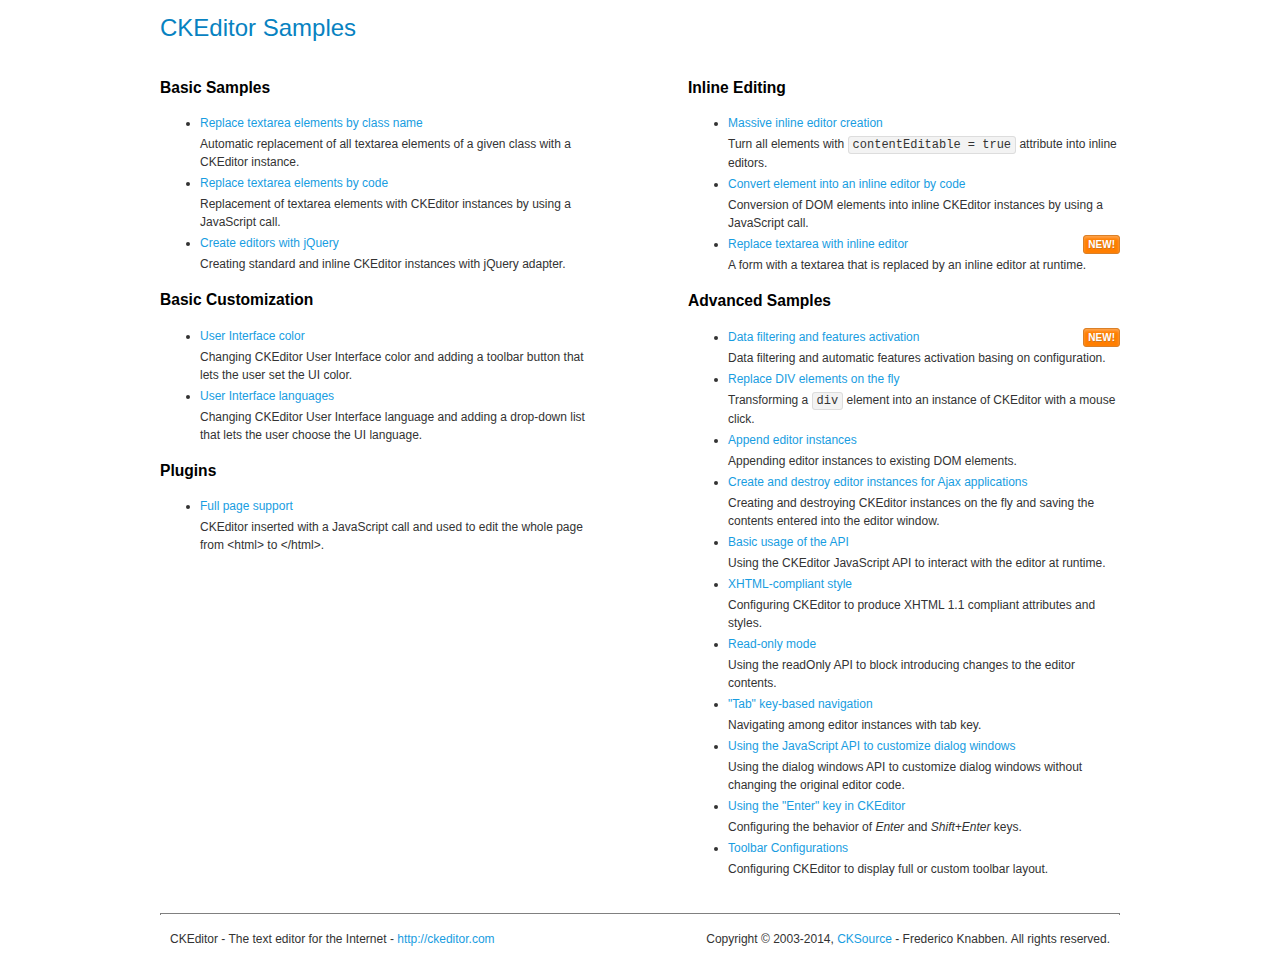
<file: admin/ckeditor/samples/index.html>
<!DOCTYPE html>
<!--
Copyright (c) 2003-2014, CKSource - Frederico Knabben. All rights reserved.
For licensing, see LICENSE.md or http://ckeditor.com/license
-->
<html>
<head>
	<meta charset="utf-8">
	<title>CKEditor Samples</title>
	<link rel="stylesheet" href="sample.css">
</head>
<body>
	<h1 class="samples">
		CKEditor Samples
	</h1>
	<div class="twoColumns">
		<div class="twoColumnsLeft">
			<h2 class="samples">
				Basic Samples
			</h2>
			<dl class="samples">
				<dt><a class="samples" href="replacebyclass.html">Replace textarea elements by class name</a></dt>
				<dd>Automatic replacement of all textarea elements of a given class with a CKEditor instance.</dd>

				<dt><a class="samples" href="replacebycode.html">Replace textarea elements by code</a></dt>
				<dd>Replacement of textarea elements with CKEditor instances by using a JavaScript call.</dd>

				<dt><a class="samples" href="jquery.html">Create editors with jQuery</a></dt>
				<dd>Creating standard and inline CKEditor instances with jQuery adapter.</dd>
			</dl>

			<h2 class="samples">
				Basic Customization
			</h2>
			<dl class="samples">
				<dt><a class="samples" href="uicolor.html">User Interface color</a></dt>
				<dd>Changing CKEditor User Interface color and adding a toolbar button that lets the user set the UI color.</dd>

				<dt><a class="samples" href="uilanguages.html">User Interface languages</a></dt>
				<dd>Changing CKEditor User Interface language and adding a drop-down list that lets the user choose the UI language.</dd>
			</dl>


			<h2 class="samples">Plugins</h2>
<dl class="samples">
<dt><a class="samples" href="plugins/wysiwygarea/fullpage.html">Full page support</a></dt>
<dd>CKEditor inserted with a JavaScript call and used to edit the whole page from &lt;html&gt; to &lt;/html&gt;.</dd>
</dl>
		</div>
		<div class="twoColumnsRight">
			<h2 class="samples">
				Inline Editing
			</h2>
			<dl class="samples">
				<dt><a class="samples" href="inlineall.html">Massive inline editor creation</a></dt>
				<dd>Turn all elements with <code>contentEditable = true</code> attribute into inline editors.</dd>

				<dt><a class="samples" href="inlinebycode.html">Convert element into an inline editor by code</a></dt>
				<dd>Conversion of DOM elements into inline CKEditor instances by using a JavaScript call.</dd>

				<dt><a class="samples" href="inlinetextarea.html">Replace textarea with inline editor</a> <span class="new">New!</span></dt>
				<dd>A form with a textarea that is replaced by an inline editor at runtime.</dd>

				
			</dl>

			<h2 class="samples">
				Advanced Samples
			</h2>
			<dl class="samples">
				<dt><a class="samples" href="datafiltering.html">Data filtering and features activation</a> <span class="new">New!</span></dt>
				<dd>Data filtering and automatic features activation basing on configuration.</dd>

				<dt><a class="samples" href="divreplace.html">Replace DIV elements on the fly</a></dt>
				<dd>Transforming a <code>div</code> element into an instance of CKEditor with a mouse click.</dd>

				<dt><a class="samples" href="appendto.html">Append editor instances</a></dt>
				<dd>Appending editor instances to existing DOM elements.</dd>

				<dt><a class="samples" href="ajax.html">Create and destroy editor instances for Ajax applications</a></dt>
				<dd>Creating and destroying CKEditor instances on the fly and saving the contents entered into the editor window.</dd>

				<dt><a class="samples" href="api.html">Basic usage of the API</a></dt>
				<dd>Using the CKEditor JavaScript API to interact with the editor at runtime.</dd>

				<dt><a class="samples" href="xhtmlstyle.html">XHTML-compliant style</a></dt>
				<dd>Configuring CKEditor to produce XHTML 1.1 compliant attributes and styles.</dd>

				<dt><a class="samples" href="readonly.html">Read-only mode</a></dt>
				<dd>Using the readOnly API to block introducing changes to the editor contents.</dd>

				<dt><a class="samples" href="tabindex.html">"Tab" key-based navigation</a></dt>
				<dd>Navigating among editor instances with tab key.</dd>


				
<dt><a class="samples" href="plugins/dialog/dialog.html">Using the JavaScript API to customize dialog windows</a></dt>
<dd>Using the dialog windows API to customize dialog windows without changing the original editor code.</dd>

<dt><a class="samples" href="plugins/enterkey/enterkey.html">Using the &quot;Enter&quot; key in CKEditor</a></dt>
<dd>Configuring the behavior of <em>Enter</em> and <em>Shift+Enter</em> keys.</dd>

<dt><a class="samples" href="plugins/toolbar/toolbar.html">Toolbar Configurations</a></dt>
<dd>Configuring CKEditor to display full or custom toolbar layout.</dd>

			</dl>
		</div>
	</div>
	<div id="footer">
		<hr>
		<p>
			CKEditor - The text editor for the Internet - <a class="samples" href="http://ckeditor.com/">http://ckeditor.com</a>
		</p>
		<p id="copy">
			Copyright &copy; 2003-2014, <a class="samples" href="http://cksource.com/">CKSource</a> - Frederico Knabben. All rights reserved.
		</p>
	</div>
</body>
</html>
</file>
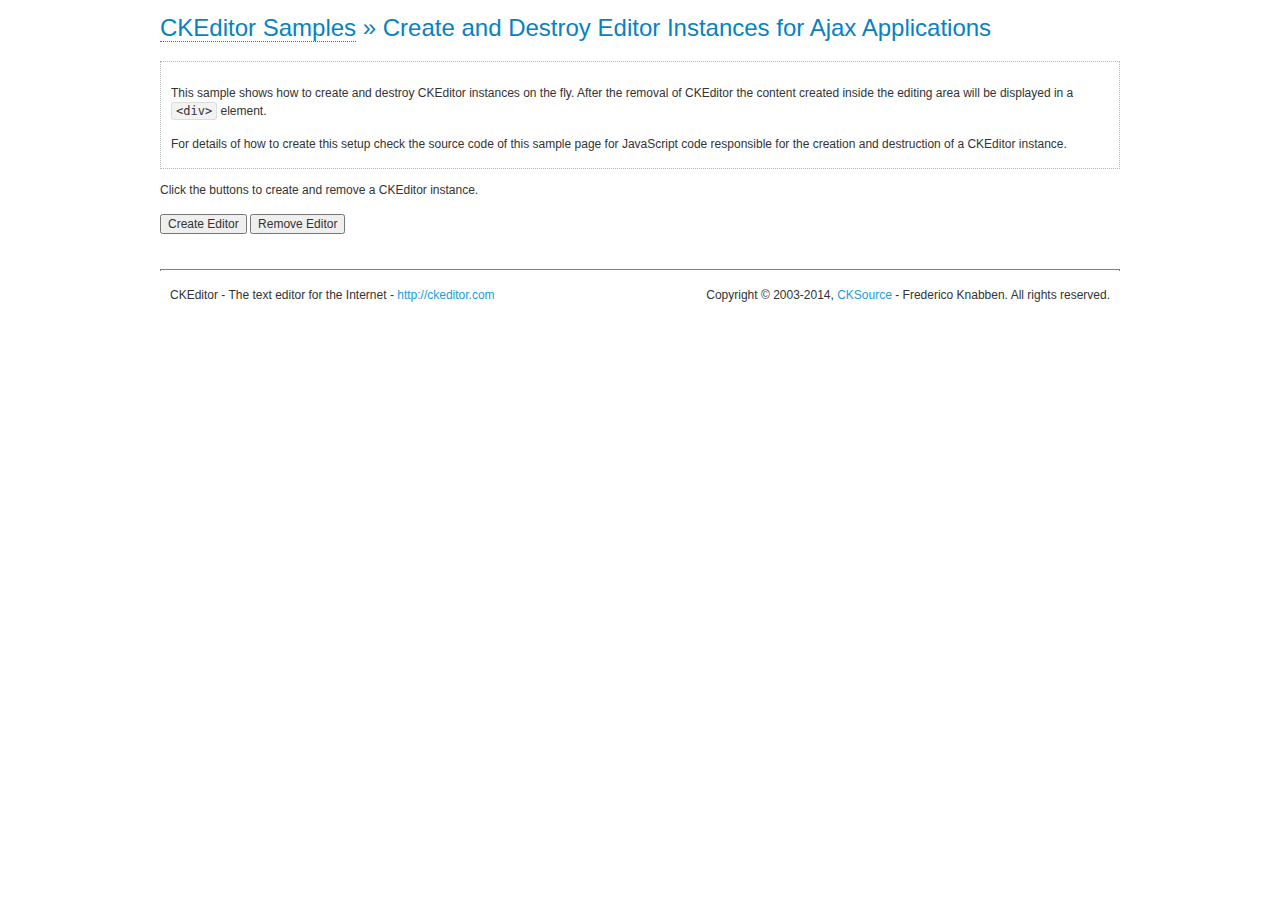
<file: admin/ckeditor/samples/ajax.html>
<!DOCTYPE html>
<!--
Copyright (c) 2003-2014, CKSource - Frederico Knabben. All rights reserved.
For licensing, see LICENSE.md or http://ckeditor.com/license
-->
<html>
<head>
	<meta charset="utf-8">
	<title>Ajax &mdash; CKEditor Sample</title>
	<script src="../ckeditor.js"></script>
	<link rel="stylesheet" href="sample.css">
	<script>

		var editor, html = '';

		function createEditor() {
			if ( editor )
				return;

			// Create a new editor inside the <div id="editor">, setting its value to html
			var config = {};
			editor = CKEDITOR.appendTo( 'editor', config, html );
		}

		function removeEditor() {
			if ( !editor )
				return;

			// Retrieve the editor contents. In an Ajax application, this data would be
			// sent to the server or used in any other way.
			document.getElementById( 'editorcontents' ).innerHTML = html = editor.getData();
			document.getElementById( 'contents' ).style.display = '';

			// Destroy the editor.
			editor.destroy();
			editor = null;
		}

	</script>
</head>
<body>
	<h1 class="samples">
		<a href="index.html">CKEditor Samples</a> &raquo; Create and Destroy Editor Instances for Ajax Applications
	</h1>
	<div class="description">
		<p>
			This sample shows how to create and destroy CKEditor instances on the fly. After the removal of CKEditor the content created inside the editing
			area will be displayed in a <code>&lt;div&gt;</code> element.
		</p>
		<p>
			For details of how to create this setup check the source code of this sample page
			for JavaScript code responsible for the creation and destruction of a CKEditor instance.
		</p>
	</div>
	<p>Click the buttons to create and remove a CKEditor instance.</p>
	<p>
		<input onclick="createEditor();" type="button" value="Create Editor">
		<input onclick="removeEditor();" type="button" value="Remove Editor">
	</p>
	<!-- This div will hold the editor. -->
	<div id="editor">
	</div>
	<div id="contents" style="display: none">
		<p>
			Edited Contents:
		</p>
		<!-- This div will be used to display the editor contents. -->
		<div id="editorcontents">
		</div>
	</div>
	<div id="footer">
		<hr>
		<p>
			CKEditor - The text editor for the Internet - <a class="samples" href="http://ckeditor.com/">http://ckeditor.com</a>
		</p>
		<p id="copy">
			Copyright &copy; 2003-2014, <a class="samples" href="http://cksource.com/">CKSource</a> - Frederico
			Knabben. All rights reserved.
		</p>
	</div>
</body>
</html>
</file>
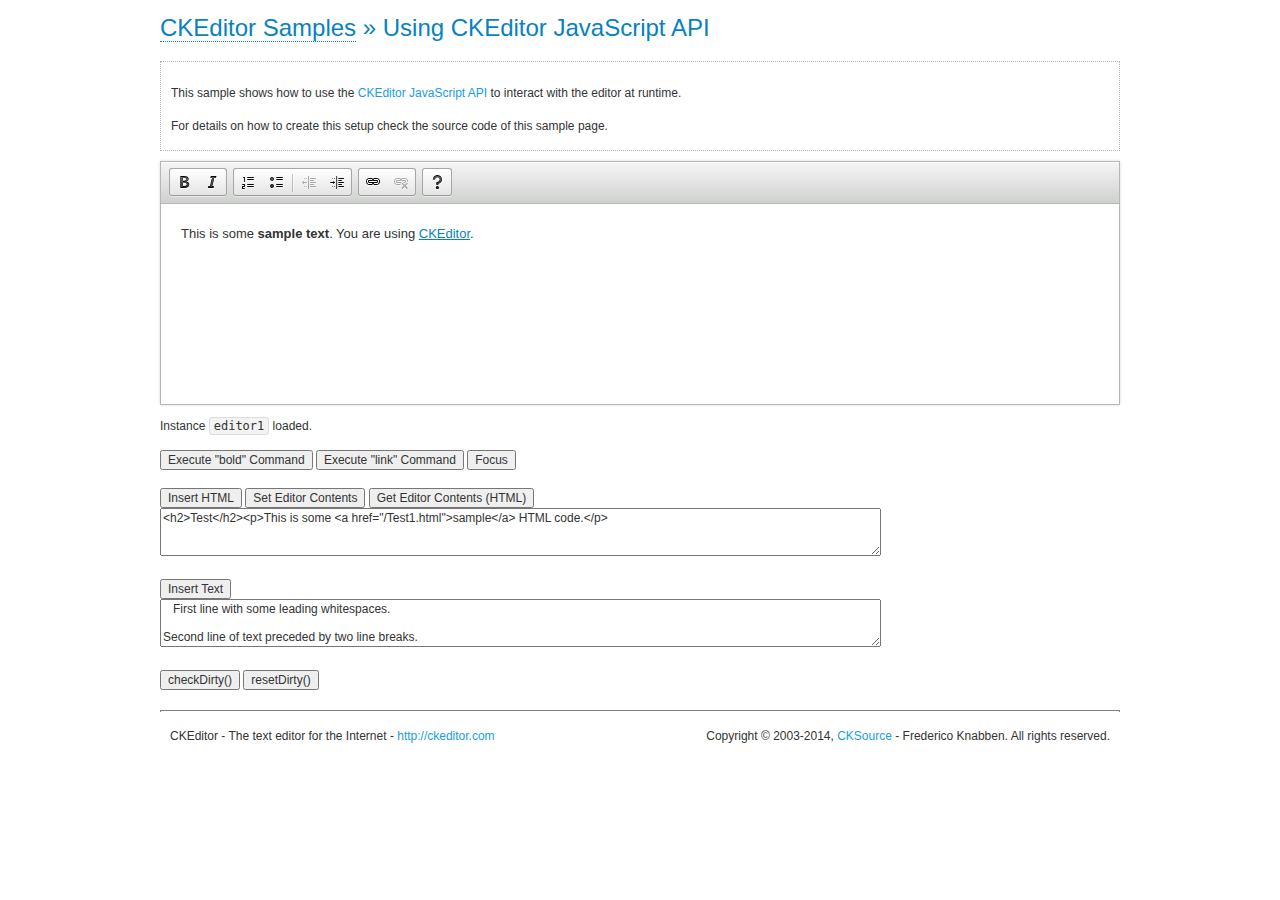
<file: admin/ckeditor/samples/api.html>
<!DOCTYPE html>
<!--
Copyright (c) 2003-2014, CKSource - Frederico Knabben. All rights reserved.
For licensing, see LICENSE.md or http://ckeditor.com/license
-->
<html>
<head>
	<meta charset="utf-8">
	<title>API Usage &mdash; CKEditor Sample</title>
	<script src="../ckeditor.js"></script>
	<link href="sample.css" rel="stylesheet">
	<script>

// The instanceReady event is fired, when an instance of CKEditor has finished
// its initialization.
CKEDITOR.on( 'instanceReady', function( ev ) {
	// Show the editor name and description in the browser status bar.
	document.getElementById( 'eMessage' ).innerHTML = 'Instance <code>' + ev.editor.name + '<\/code> loaded.';

	// Show this sample buttons.
	document.getElementById( 'eButtons' ).style.display = 'block';
});

function InsertHTML() {
	// Get the editor instance that we want to interact with.
	var editor = CKEDITOR.instances.editor1;
	var value = document.getElementById( 'htmlArea' ).value;

	// Check the active editing mode.
	if ( editor.mode == 'wysiwyg' )
	{
		// Insert HTML code.
		// http://docs.ckeditor.com/#!/api/CKEDITOR.editor-method-insertHtml
		editor.insertHtml( value );
	}
	else
		alert( 'You must be in WYSIWYG mode!' );
}

function InsertText() {
	// Get the editor instance that we want to interact with.
	var editor = CKEDITOR.instances.editor1;
	var value = document.getElementById( 'txtArea' ).value;

	// Check the active editing mode.
	if ( editor.mode == 'wysiwyg' )
	{
		// Insert as plain text.
		// http://docs.ckeditor.com/#!/api/CKEDITOR.editor-method-insertText
		editor.insertText( value );
	}
	else
		alert( 'You must be in WYSIWYG mode!' );
}

function SetContents() {
	// Get the editor instance that we want to interact with.
	var editor = CKEDITOR.instances.editor1;
	var value = document.getElementById( 'htmlArea' ).value;

	// Set editor contents (replace current contents).
	// http://docs.ckeditor.com/#!/api/CKEDITOR.editor-method-setData
	editor.setData( value );
}

function GetContents() {
	// Get the editor instance that you want to interact with.
	var editor = CKEDITOR.instances.editor1;

	// Get editor contents
	// http://docs.ckeditor.com/#!/api/CKEDITOR.editor-method-getData
	alert( editor.getData() );
}

function ExecuteCommand( commandName ) {
	// Get the editor instance that we want to interact with.
	var editor = CKEDITOR.instances.editor1;

	// Check the active editing mode.
	if ( editor.mode == 'wysiwyg' )
	{
		// Execute the command.
		// http://docs.ckeditor.com/#!/api/CKEDITOR.editor-method-execCommand
		editor.execCommand( commandName );
	}
	else
		alert( 'You must be in WYSIWYG mode!' );
}

function CheckDirty() {
	// Get the editor instance that we want to interact with.
	var editor = CKEDITOR.instances.editor1;
	// Checks whether the current editor contents present changes when compared
	// to the contents loaded into the editor at startup
	// http://docs.ckeditor.com/#!/api/CKEDITOR.editor-method-checkDirty
	alert( editor.checkDirty() );
}

function ResetDirty() {
	// Get the editor instance that we want to interact with.
	var editor = CKEDITOR.instances.editor1;
	// Resets the "dirty state" of the editor (see CheckDirty())
	// http://docs.ckeditor.com/#!/api/CKEDITOR.editor-method-resetDirty
	editor.resetDirty();
	alert( 'The "IsDirty" status has been reset' );
}

function Focus() {
	CKEDITOR.instances.editor1.focus();
}

function onFocus() {
	document.getElementById( 'eMessage' ).innerHTML = '<b>' + this.name + ' is focused </b>';
}

function onBlur() {
	document.getElementById( 'eMessage' ).innerHTML = this.name + ' lost focus';
}

	</script>

</head>
<body>
	<h1 class="samples">
		<a href="index.html">CKEditor Samples</a> &raquo; Using CKEditor JavaScript API
	</h1>
	<div class="description">
	<p>
		This sample shows how to use the
		<a class="samples" href="http://docs.ckeditor.com/#!/api/CKEDITOR.editor">CKEditor JavaScript API</a>
		to interact with the editor at runtime.
	</p>
	<p>
		For details on how to create this setup check the source code of this sample page.
	</p>
	</div>

	<!-- This <div> holds alert messages to be display in the sample page. -->
	<div id="alerts">
		<noscript>
			<p>
				<strong>CKEditor requires JavaScript to run</strong>. In a browser with no JavaScript
				support, like yours, you should still see the contents (HTML data) and you should
				be able to edit it normally, without a rich editor interface.
			</p>
		</noscript>
	</div>
	<form action="../../../samples/sample_posteddata.php" method="post">
		<textarea cols="100" id="editor1" name="editor1" rows="10">&lt;p&gt;This is some &lt;strong&gt;sample text&lt;/strong&gt;. You are using &lt;a href="http://ckeditor.com/"&gt;CKEditor&lt;/a&gt;.&lt;/p&gt;</textarea>

		<script>
			// Replace the <textarea id="editor1"> with an CKEditor instance.
			CKEDITOR.replace( 'editor1', {
				on: {
					focus: onFocus,
					blur: onBlur,

					// Check for availability of corresponding plugins.
					pluginsLoaded: function( evt ) {
						var doc = CKEDITOR.document, ed = evt.editor;
						if ( !ed.getCommand( 'bold' ) )
							doc.getById( 'exec-bold' ).hide();
						if ( !ed.getCommand( 'link' ) )
							doc.getById( 'exec-link' ).hide();
					}
				}
			});
		</script>

		<p id="eMessage">
		</p>

		<div id="eButtons" style="display: none">
			<input id="exec-bold" onclick="ExecuteCommand('bold');" type="button" value="Execute &quot;bold&quot; Command">
			<input id="exec-link" onclick="ExecuteCommand('link');" type="button" value="Execute &quot;link&quot; Command">
			<input onclick="Focus();" type="button" value="Focus">
			<br><br>
			<input onclick="InsertHTML();" type="button" value="Insert HTML">
			<input onclick="SetContents();" type="button" value="Set Editor Contents">
			<input onclick="GetContents();" type="button" value="Get Editor Contents (HTML)">
			<br>
			<textarea cols="100" id="htmlArea" rows="3">&lt;h2&gt;Test&lt;/h2&gt;&lt;p&gt;This is some &lt;a href="/Test1.html"&gt;sample&lt;/a&gt; HTML code.&lt;/p&gt;</textarea>
			<br>
			<br>
			<input onclick="InsertText();" type="button" value="Insert Text">
			<br>
			<textarea cols="100" id="txtArea" rows="3">   First line with some leading whitespaces.

Second line of text preceded by two line breaks.</textarea>
			<br>
			<br>
			<input onclick="CheckDirty();" type="button" value="checkDirty()">
			<input onclick="ResetDirty();" type="button" value="resetDirty()">
		</div>
	</form>
	<div id="footer">
		<hr>
		<p>
			CKEditor - The text editor for the Internet - <a class="samples" href="http://ckeditor.com/">http://ckeditor.com</a>
		</p>
		<p id="copy">
			Copyright &copy; 2003-2014, <a class="samples" href="http://cksource.com/">CKSource</a> - Frederico
			Knabben. All rights reserved.
		</p>
	</div>
</body>
</html>
</file>
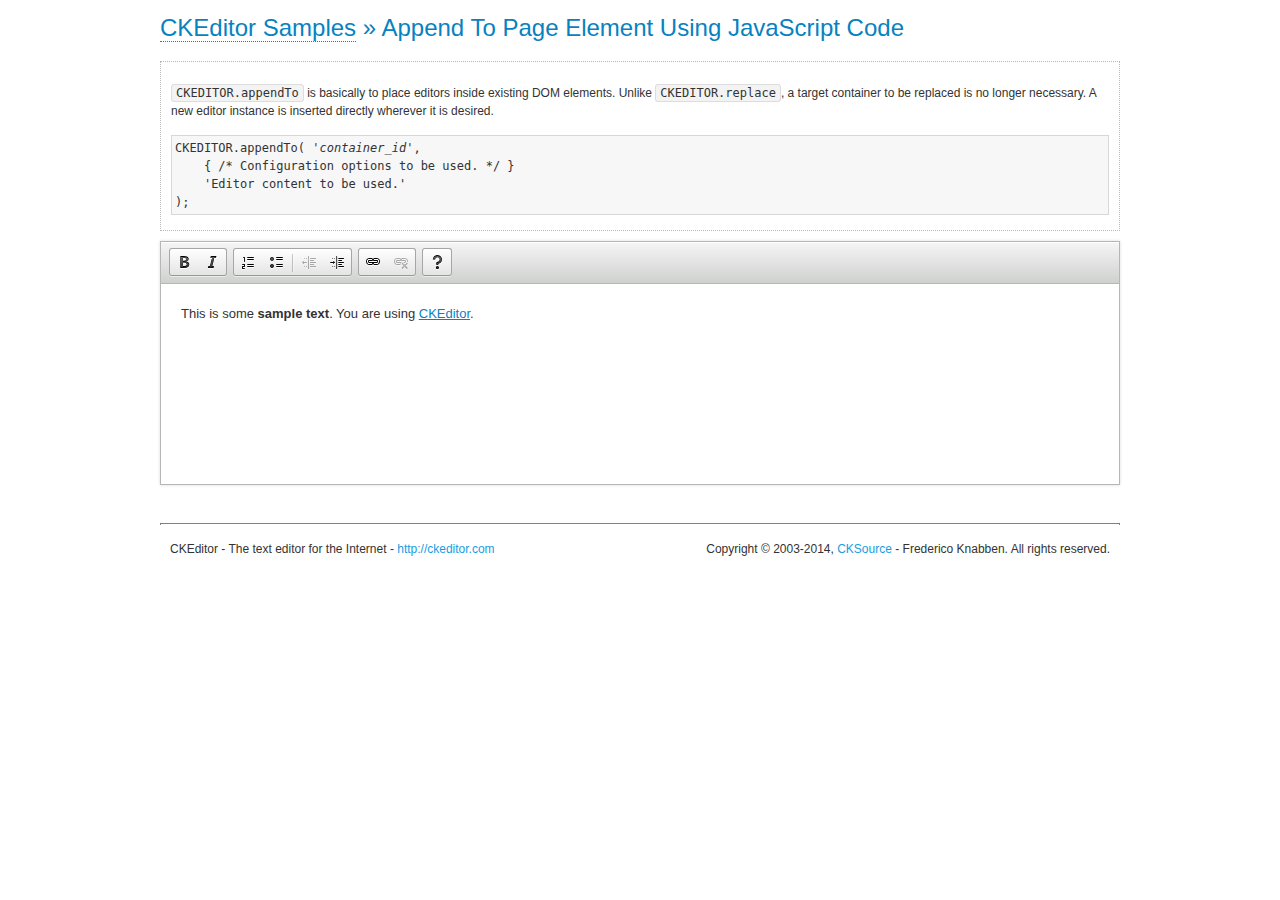
<file: admin/ckeditor/samples/appendto.html>
<!DOCTYPE html>
<!--
Copyright (c) 2003-2014, CKSource - Frederico Knabben. All rights reserved.
For licensing, see LICENSE.md or http://ckeditor.com/license
-->
<html>
<head>
	<meta charset="utf-8">
	<title>CKEDITOR.appendTo &mdash; CKEditor Sample</title>
	<script src="../ckeditor.js"></script>
	<link rel="stylesheet" href="sample.css">
</head>
<body>
	<h1 class="samples">
		<a href="index.html">CKEditor Samples</a> &raquo; Append To Page Element Using JavaScript Code
	</h1>
	<div id="section1">
		<div class="description">
			<p>
				<code>CKEDITOR.appendTo</code> is basically to place editors
				inside existing DOM elements. Unlike <code>CKEDITOR.replace</code>,
				a target container to be replaced is no longer necessary. A new editor
				instance is inserted directly wherever it is desired.
			</p>
<pre class="samples">CKEDITOR.appendTo( '<em>container_id</em>',
	{ /* Configuration options to be used. */ }
	'Editor content to be used.'
);</pre>
		</div>
		<script>

			// This call can be placed at any point after the
			// <textarea>, or inside a <head><script> in a
			// window.onload event handler.

			// Replace the <textarea id="editor"> with an CKEditor
			// instance, using default configurations.
			CKEDITOR.appendTo( 'section1',
				null,
				'<p>This is some <strong>sample text</strong>. You are using <a href="http://ckeditor.com/">CKEditor</a>.</p>'
			);

		</script>
	</div>
	<br>
	<div id="footer">
		<hr>
		<p>
			CKEditor - The text editor for the Internet - <a class="samples" href="http://ckeditor.com/">http://ckeditor.com</a>
		</p>
		<p id="copy">
			Copyright &copy; 2003-2014, <a class="samples" href="http://cksource.com/">CKSource</a> - Frederico
			Knabben. All rights reserved.
		</p>
	</div>
</body>
</html>
</file>
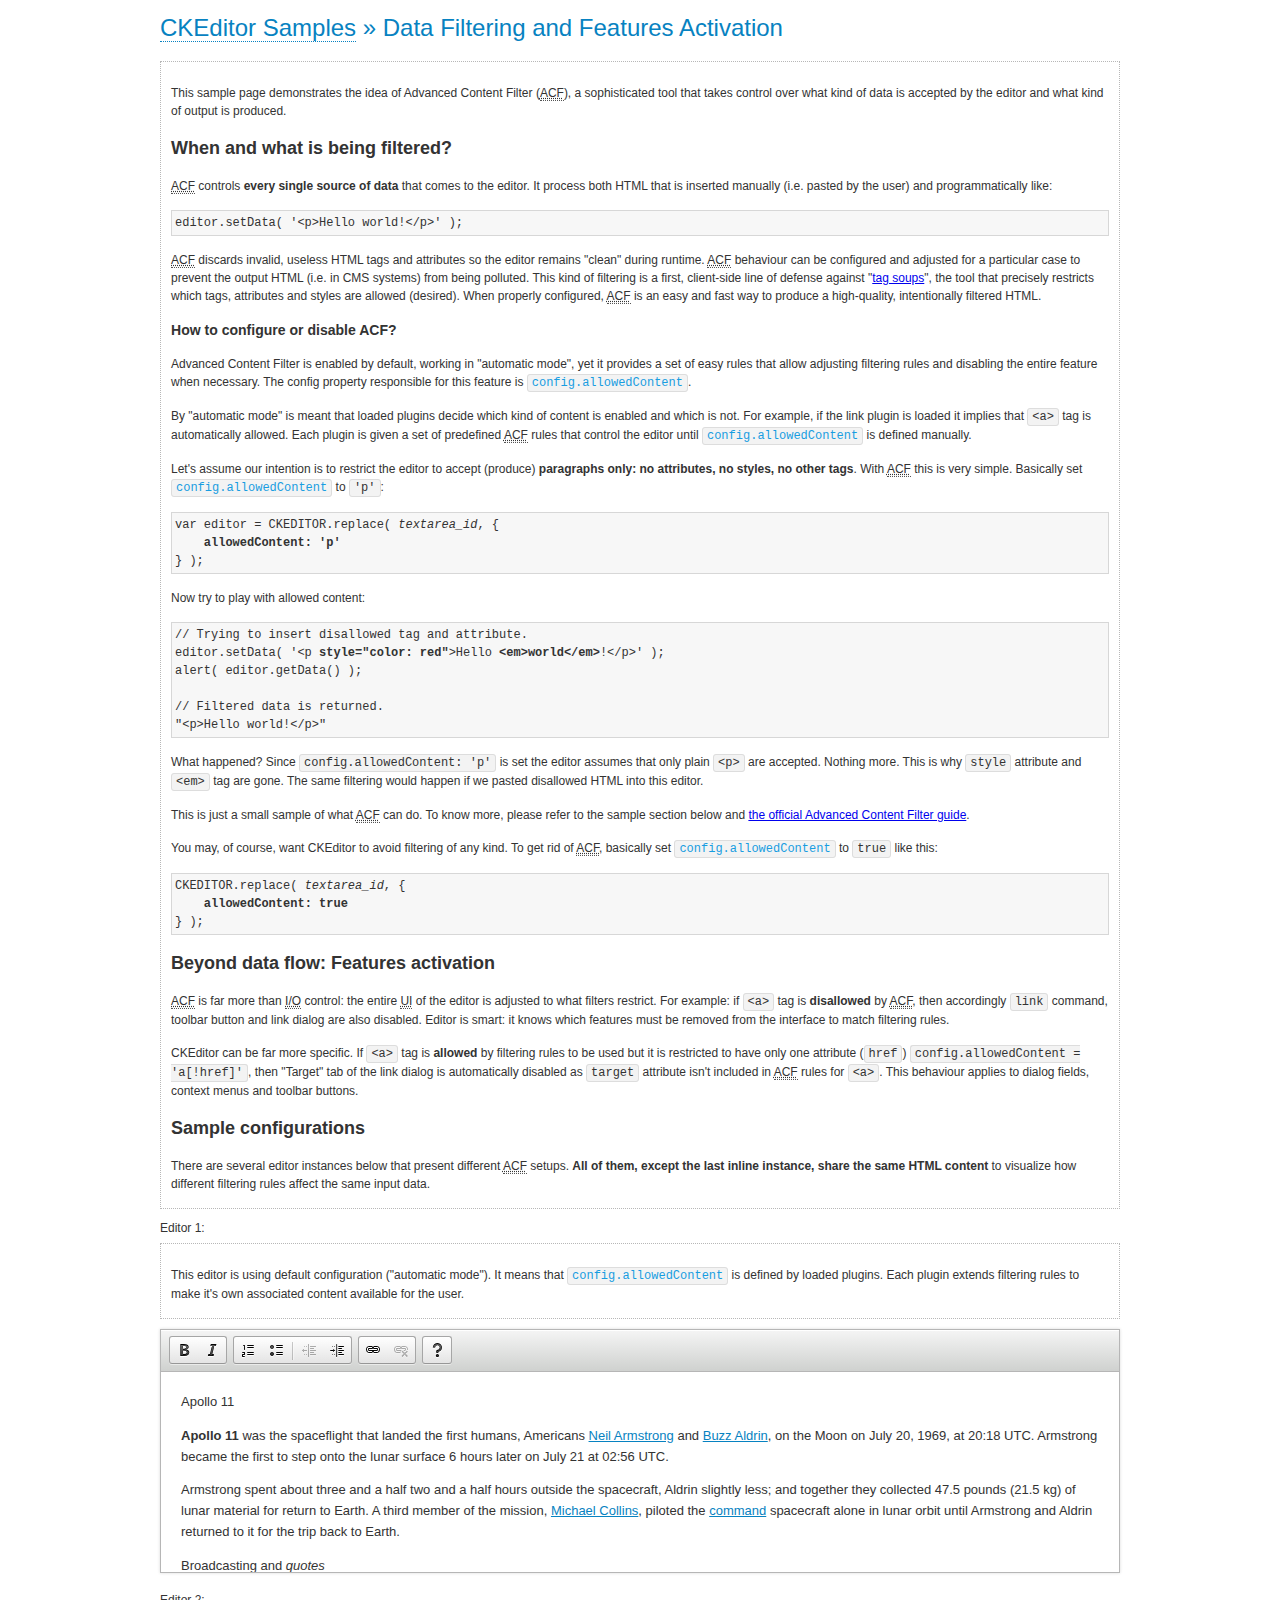
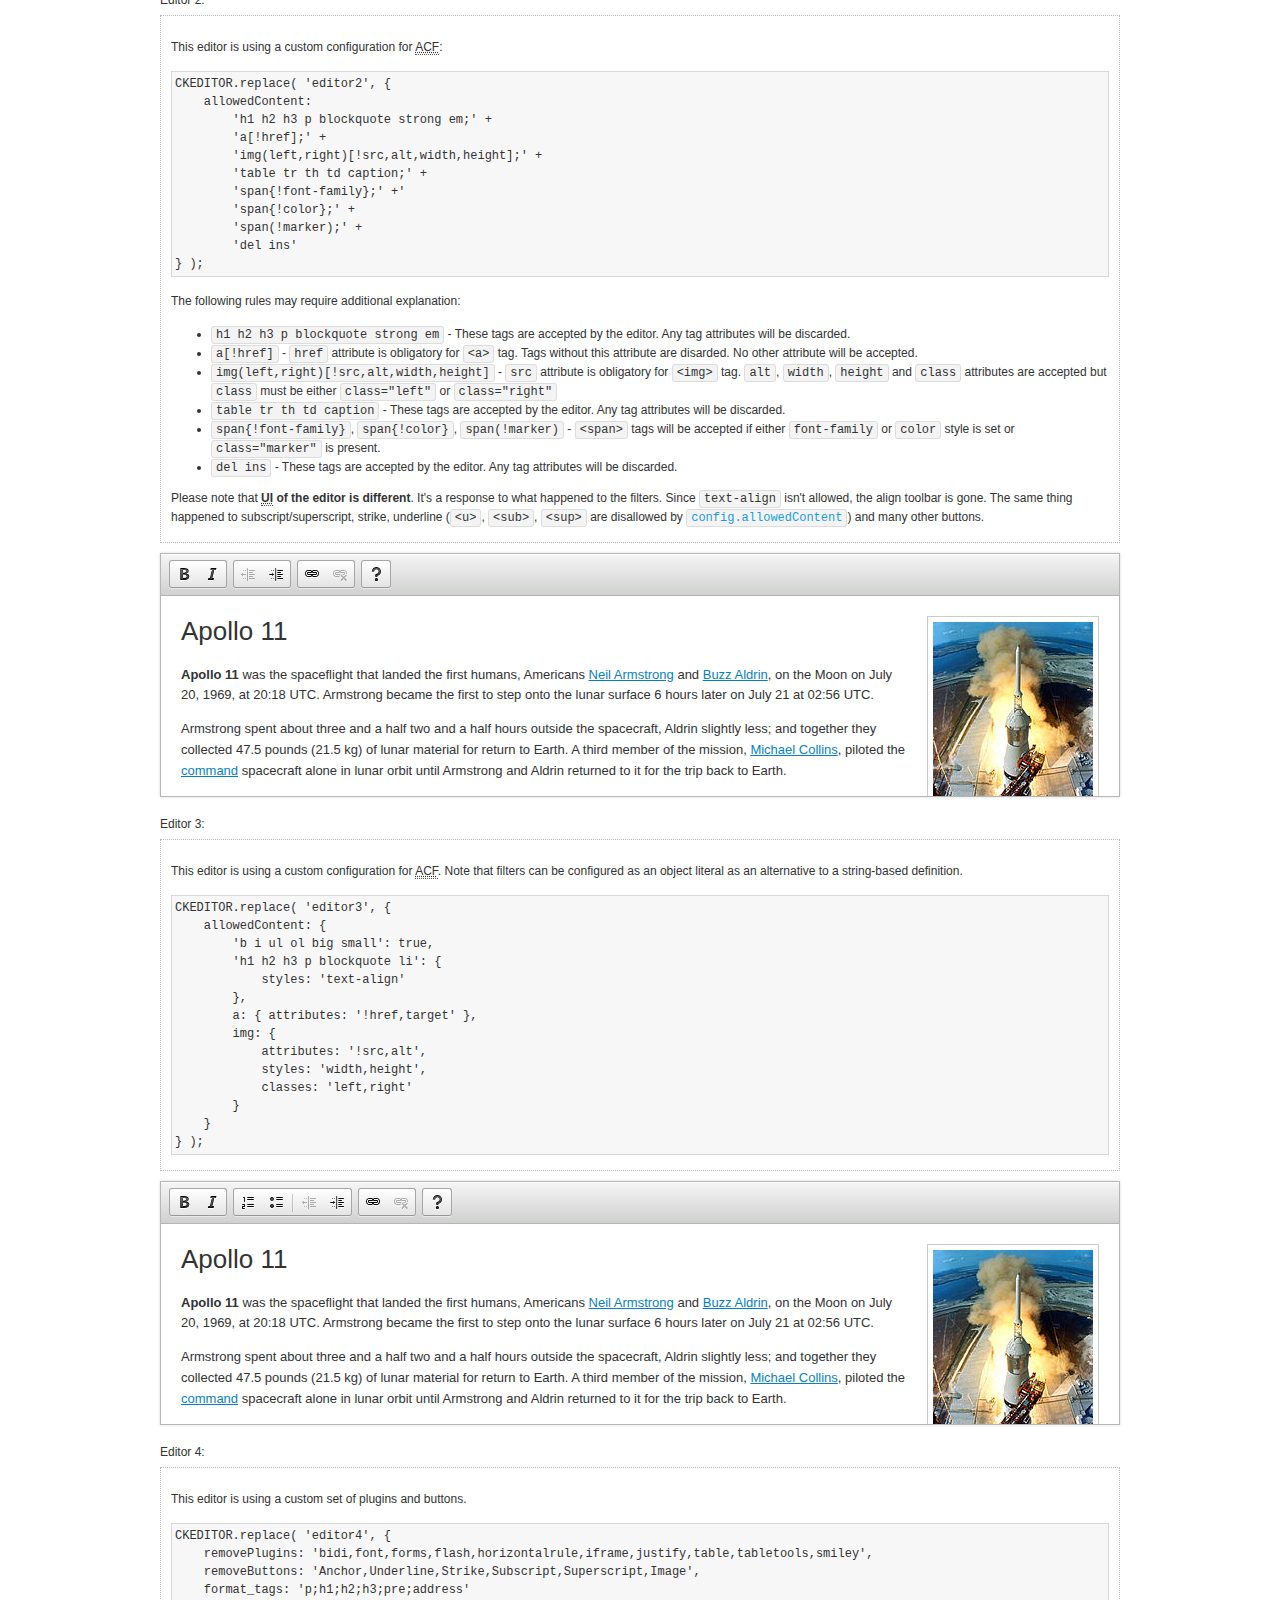
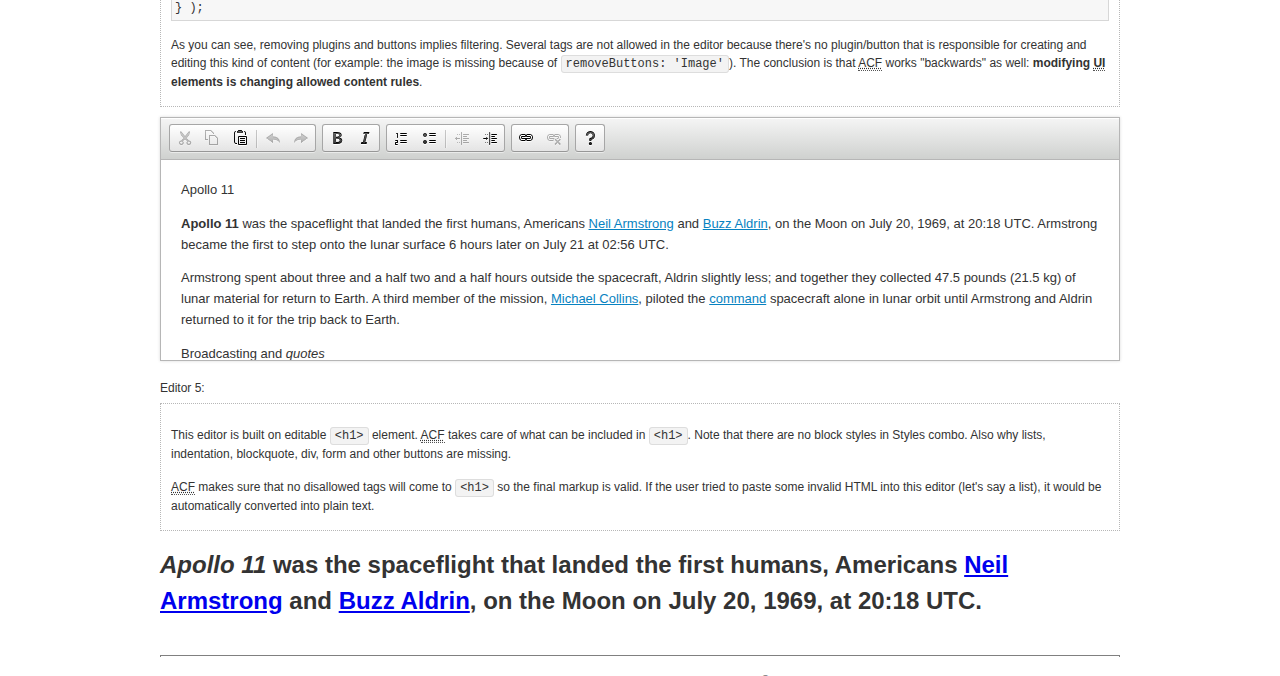
<file: admin/ckeditor/samples/datafiltering.html>
<!DOCTYPE html>
<!--
Copyright (c) 2003-2014, CKSource - Frederico Knabben. All rights reserved.
For licensing, see LICENSE.md or http://ckeditor.com/license
-->
<html>
<head>
	<meta charset="utf-8">
	<title>Data Filtering &mdash; CKEditor Sample</title>
	<script src="../ckeditor.js"></script>
	<link rel="stylesheet" href="sample.css">
	<script>
		// Remove advanced tabs for all editors.
		CKEDITOR.config.removeDialogTabs = 'image:advanced;link:advanced;flash:advanced;creatediv:advanced;editdiv:advanced';
	</script>
</head>
<body>
	<h1 class="samples">
		<a href="index.html">CKEditor Samples</a> &raquo; Data Filtering and Features Activation
	</h1>
	<div class="description">
		<p>
			This sample page demonstrates the idea of Advanced Content Filter
			(<abbr title="Advanced Content Filter">ACF</abbr>), a sophisticated
			tool that takes control over what kind of data is accepted by the editor and what
			kind of output is produced.
		</p>
		<h2>When and what is being filtered?</h2>
		<p>
			<abbr title="Advanced Content Filter">ACF</abbr> controls
			<strong>every single source of data</strong> that comes to the editor.
			It process both HTML that is inserted manually (i.e. pasted by the user)
			and programmatically like:
		</p>
<pre class="samples">
editor.setData( '&lt;p&gt;Hello world!&lt;/p&gt;' );
</pre>
		<p>
			<abbr title="Advanced Content Filter">ACF</abbr> discards invalid,
			useless HTML tags and attributes so the editor remains "clean" during
			runtime. <abbr title="Advanced Content Filter">ACF</abbr> behaviour
			can be configured and adjusted for a particular case to prevent the
			output HTML (i.e. in CMS systems) from being polluted.

			This kind of filtering is a first, client-side line of defense
			against "<a href="http://en.wikipedia.org/wiki/Tag_soup">tag soups</a>",
			the tool that precisely restricts which tags, attributes and styles
			are allowed (desired). When properly configured, <abbr title="Advanced Content Filter">ACF</abbr>
			is an easy and fast way to produce a high-quality, intentionally filtered HTML.
		</p>

		<h3>How to configure or disable ACF?</h3>
		<p>
			Advanced Content Filter is enabled by default, working in "automatic mode", yet
			it provides a set of easy rules that allow adjusting filtering rules
			and disabling the entire feature when necessary. The config property
			responsible for this feature is <code><a class="samples"
			href="http://docs.ckeditor.com/#!/api/CKEDITOR.config-cfg-allowedContent">config.allowedContent</a></code>.
		</p>
		<p>
			By "automatic mode" is meant that loaded plugins decide which kind
			of content is enabled and which is not. For example, if the link
			plugin is loaded it implies that <code>&lt;a&gt;</code> tag is
			automatically allowed. Each plugin is given a set
			of predefined <abbr title="Advanced Content Filter">ACF</abbr> rules
			that control the editor until <code><a class="samples"
			href="http://docs.ckeditor.com/#!/api/CKEDITOR.config-cfg-allowedContent">
			config.allowedContent</a></code>
			is defined manually.
		</p>
		<p>
			Let's assume our intention is to restrict the editor to accept (produce) <strong>paragraphs
			only: no attributes, no styles, no other tags</strong>.
			With <abbr title="Advanced Content Filter">ACF</abbr>
			this is very simple. Basically set <code><a class="samples"
			href="http://docs.ckeditor.com/#!/api/CKEDITOR.config-cfg-allowedContent">
			config.allowedContent</a></code> to <code>'p'</code>:
		</p>
<pre class="samples">
var editor = CKEDITOR.replace( <em>textarea_id</em>, {
	<strong>allowedContent: 'p'</strong>
} );
</pre>
		<p>
			Now try to play with allowed content:
		</p>
<pre class="samples">
// Trying to insert disallowed tag and attribute.
editor.setData( '&lt;p <strong>style="color: red"</strong>&gt;Hello <strong>&lt;em&gt;world&lt;/em&gt;</strong>!&lt;/p&gt;' );
alert( editor.getData() );

// Filtered data is returned.
"&lt;p&gt;Hello world!&lt;/p&gt;"
</pre>
		<p>
			What happened? Since <code>config.allowedContent: 'p'</code> is set the editor assumes
			that only plain <code>&lt;p&gt;</code> are accepted. Nothing more. This is why
			<code>style</code> attribute and <code>&lt;em&gt;</code> tag are gone. The same
			filtering would happen if we pasted disallowed HTML into this editor.
		</p>
		<p>
			This is just a small sample of what <abbr title="Advanced Content Filter">ACF</abbr>
			can do. To know more, please refer to the sample section below and
			<a href="http://docs.ckeditor.com/#!/guide/dev_advanced_content_filter">the official Advanced Content Filter guide</a>.
		</p>
		<p>
			You may, of course, want CKEditor to avoid filtering of any kind.
			To get rid of <abbr title="Advanced Content Filter">ACF</abbr>,
			basically set <code><a class="samples"
			href="http://docs.ckeditor.com/#!/api/CKEDITOR.config-cfg-allowedContent">
			config.allowedContent</a></code> to <code>true</code> like this:
		</p>
<pre class="samples">
CKEDITOR.replace( <em>textarea_id</em>, {
	<strong>allowedContent: true</strong>
} );
</pre>

		<h2>Beyond data flow: Features activation</h2>
		<p>
			<abbr title="Advanced Content Filter">ACF</abbr> is far more than
			<abbr title="Input/Output">I/O</abbr> control: the entire
			<abbr title="User Interface">UI</abbr> of the editor is adjusted to what
			filters restrict. For example: if <code>&lt;a&gt;</code> tag is
			<strong>disallowed</strong>
			by <abbr title="Advanced Content Filter">ACF</abbr>,
			then accordingly <code>link</code> command, toolbar button and link dialog
			are also disabled. Editor is smart: it knows which features must be
			removed from the interface to match filtering rules.
		</p>
		<p>
			CKEditor can be far more specific. If <code>&lt;a&gt;</code> tag is
			<strong>allowed</strong> by filtering rules to be used but it is restricted
			to have only one attribute (<code>href</code>)
			<code>config.allowedContent = 'a[!href]'</code>, then
			"Target" tab of the link dialog is automatically disabled as <code>target</code>
			attribute isn't included in <abbr title="Advanced Content Filter">ACF</abbr> rules
			for <code>&lt;a&gt;</code>. This behaviour applies to dialog fields, context
			menus and toolbar buttons.
		</p>

		<h2>Sample configurations</h2>
		<p>
			There are several editor instances below that present different
			<abbr title="Advanced Content Filter">ACF</abbr> setups. <strong>All of them,
			except the last inline instance, share the same HTML content</strong> to visualize
			how different filtering rules affect the same input data.
		</p>
	</div>

	<div>
		<label for="editor1">
			Editor 1:
		</label>
		<div class="description">
			<p>
				This editor is using default configuration ("automatic mode"). It means that
				<code><a class="samples"
				href="http://docs.ckeditor.com/#!/api/CKEDITOR.config-cfg-allowedContent">
				config.allowedContent</a></code> is defined by loaded plugins.
				Each plugin extends filtering rules to make it's own associated content
				available for the user.
			</p>
		</div>
		<textarea cols="80" id="editor1" name="editor1" rows="10">
			&lt;h1&gt;&lt;img alt=&quot;Saturn V carrying Apollo 11&quot; class=&quot;right&quot; src=&quot;assets/sample.jpg&quot;/&gt; Apollo 11&lt;/h1&gt; &lt;p&gt;&lt;b&gt;Apollo 11&lt;/b&gt; was the spaceflight that landed the first humans, Americans &lt;a href=&quot;http://en.wikipedia.org/wiki/Neil_Armstrong&quot; title=&quot;Neil Armstrong&quot;&gt;Neil Armstrong&lt;/a&gt; and &lt;a href=&quot;http://en.wikipedia.org/wiki/Buzz_Aldrin&quot; title=&quot;Buzz Aldrin&quot;&gt;Buzz Aldrin&lt;/a&gt;, on the Moon on July 20, 1969, at 20:18 UTC. Armstrong became the first to step onto the lunar surface 6 hours later on July 21 at 02:56 UTC.&lt;/p&gt; &lt;p&gt;Armstrong spent about &lt;s&gt;three and a half&lt;/s&gt; two and a half hours outside the spacecraft, Aldrin slightly less; and together they collected 47.5 pounds (21.5&amp;nbsp;kg) of lunar material for return to Earth. A third member of the mission, &lt;a href=&quot;http://en.wikipedia.org/wiki/Michael_Collins_(astronaut)&quot; title=&quot;Michael Collins (astronaut)&quot;&gt;Michael Collins&lt;/a&gt;, piloted the &lt;a href=&quot;http://en.wikipedia.org/wiki/Apollo_Command/Service_Module&quot; title=&quot;Apollo Command/Service Module&quot;&gt;command&lt;/a&gt; spacecraft alone in lunar orbit until Armstrong and Aldrin returned to it for the trip back to Earth.&lt;/p&gt; &lt;h2&gt;Broadcasting and &lt;em&gt;quotes&lt;/em&gt; &lt;a id=&quot;quotes&quot; name=&quot;quotes&quot;&gt;&lt;/a&gt;&lt;/h2&gt; &lt;p&gt;Broadcast on live TV to a world-wide audience, Armstrong stepped onto the lunar surface and described the event as:&lt;/p&gt; &lt;blockquote&gt;&lt;p&gt;One small step for [a] man, one giant leap for mankind.&lt;/p&gt;&lt;/blockquote&gt; &lt;p&gt;Apollo 11 effectively ended the &lt;a href=&quot;http://en.wikipedia.org/wiki/Space_Race&quot; title=&quot;Space Race&quot;&gt;Space Race&lt;/a&gt; and fulfilled a national goal proposed in 1961 by the late U.S. President &lt;a href=&quot;http://en.wikipedia.org/wiki/John_F._Kennedy&quot; title=&quot;John F. Kennedy&quot;&gt;John F. Kennedy&lt;/a&gt; in a speech before the United States Congress:&lt;/p&gt; &lt;blockquote&gt;&lt;p&gt;[...] before this decade is out, of landing a man on the Moon and returning him safely to the Earth.&lt;/p&gt;&lt;/blockquote&gt; &lt;h2&gt;Technical details &lt;a id=&quot;tech-details&quot; name=&quot;tech-details&quot;&gt;&lt;/a&gt;&lt;/h2&gt; &lt;table align=&quot;right&quot; border=&quot;1&quot; bordercolor=&quot;#ccc&quot; cellpadding=&quot;5&quot; cellspacing=&quot;0&quot; style=&quot;border-collapse:collapse;margin:10px 0 10px 15px;&quot;&gt; &lt;caption&gt;&lt;strong&gt;Mission crew&lt;/strong&gt;&lt;/caption&gt; &lt;thead&gt; &lt;tr&gt; &lt;th scope=&quot;col&quot;&gt;Position&lt;/th&gt; &lt;th scope=&quot;col&quot;&gt;Astronaut&lt;/th&gt; &lt;/tr&gt; &lt;/thead&gt; &lt;tbody&gt; &lt;tr&gt; &lt;td&gt;Commander&lt;/td&gt; &lt;td&gt;Neil A. Armstrong&lt;/td&gt; &lt;/tr&gt; &lt;tr&gt; &lt;td&gt;Command Module Pilot&lt;/td&gt; &lt;td&gt;Michael Collins&lt;/td&gt; &lt;/tr&gt; &lt;tr&gt; &lt;td&gt;Lunar Module Pilot&lt;/td&gt; &lt;td&gt;Edwin &amp;quot;Buzz&amp;quot; E. Aldrin, Jr.&lt;/td&gt; &lt;/tr&gt; &lt;/tbody&gt; &lt;/table&gt; &lt;p&gt;Launched by a &lt;strong&gt;Saturn V&lt;/strong&gt; rocket from &lt;a href=&quot;http://en.wikipedia.org/wiki/Kennedy_Space_Center&quot; title=&quot;Kennedy Space Center&quot;&gt;Kennedy Space Center&lt;/a&gt; in Merritt Island, Florida on July 16, Apollo 11 was the fifth manned mission of &lt;a href=&quot;http://en.wikipedia.org/wiki/NASA&quot; title=&quot;NASA&quot;&gt;NASA&lt;/a&gt;&amp;#39;s Apollo program. The Apollo spacecraft had three parts:&lt;/p&gt; &lt;ol&gt; &lt;li&gt;&lt;strong&gt;Command Module&lt;/strong&gt; with a cabin for the three astronauts which was the only part which landed back on Earth&lt;/li&gt; &lt;li&gt;&lt;strong&gt;Service Module&lt;/strong&gt; which supported the Command Module with propulsion, electrical power, oxygen and water&lt;/li&gt; &lt;li&gt;&lt;strong&gt;Lunar Module&lt;/strong&gt; for landing on the Moon.&lt;/li&gt; &lt;/ol&gt; &lt;p&gt;After being sent to the Moon by the Saturn V&amp;#39;s upper stage, the astronauts separated the spacecraft from it and travelled for three days until they entered into lunar orbit. Armstrong and Aldrin then moved into the Lunar Module and landed in the &lt;a href=&quot;http://en.wikipedia.org/wiki/Mare_Tranquillitatis&quot; title=&quot;Mare Tranquillitatis&quot;&gt;Sea of Tranquility&lt;/a&gt;. They stayed a total of about 21 and a half hours on the lunar surface. After lifting off in the upper part of the Lunar Module and rejoining Collins in the Command Module, they returned to Earth and landed in the &lt;a href=&quot;http://en.wikipedia.org/wiki/Pacific_Ocean&quot; title=&quot;Pacific Ocean&quot;&gt;Pacific Ocean&lt;/a&gt; on July 24.&lt;/p&gt; &lt;hr/&gt; &lt;p style=&quot;text-align: right;&quot;&gt;&lt;small&gt;Source: &lt;a href=&quot;http://en.wikipedia.org/wiki/Apollo_11&quot;&gt;Wikipedia.org&lt;/a&gt;&lt;/small&gt;&lt;/p&gt;
		</textarea>

		<script>

			CKEDITOR.replace( 'editor1' );

		</script>
	</div>

	<br>

	<div>
		<label for="editor2">
			Editor 2:
		</label>
		<div class="description">
			<p>
				This editor is using a custom configuration for
				<abbr title="Advanced Content Filter">ACF</abbr>:
			</p>
<pre class="samples">
CKEDITOR.replace( 'editor2', {
	allowedContent:
		'h1 h2 h3 p blockquote strong em;' +
		'a[!href];' +
		'img(left,right)[!src,alt,width,height];' +
		'table tr th td caption;' +
		'span{!font-family};' +'
		'span{!color};' +
		'span(!marker);' +
		'del ins'
} );
</pre>
			<p>
				The following rules may require additional explanation:
			</p>
			<ul>
				<li>
					<code>h1 h2 h3 p blockquote strong em</code> - These tags
					are accepted by the editor. Any tag attributes will be discarded.
				</li>
				<li>
					<code>a[!href]</code> - <code>href</code> attribute is obligatory
					for <code>&lt;a&gt;</code> tag. Tags without this attribute
					are disarded. No other attribute will be accepted.
				</li>
				<li>
					<code>img(left,right)[!src,alt,width,height]</code> - <code>src</code>
					attribute is obligatory for <code>&lt;img&gt;</code> tag.
					<code>alt</code>, <code>width</code>, <code>height</code>
					and <code>class</code> attributes are accepted but
					<code>class</code> must be either <code>class="left"</code>
					or <code>class="right"</code>
				</li>
				<li>
					<code>table tr th td caption</code> - These tags
					are accepted by the editor. Any tag attributes will be discarded.
				</li>
				<li>
					<code>span{!font-family}</code>, <code>span{!color}</code>,
					<code>span(!marker)</code> - <code>&lt;span&gt;</code> tags
					will be accepted if either <code>font-family</code> or
					<code>color</code> style is set or <code>class="marker"</code>
					is present.
				</li>
				<li>
					<code>del ins</code> - These tags
					are accepted by the editor. Any tag attributes will be discarded.
				</li>
			</ul>
			<p>
				Please note that <strong><abbr title="User Interface">UI</abbr> of the
				editor is different</strong>. It's a response to what happened to the filters.
				Since <code>text-align</code> isn't allowed, the align toolbar is gone.
				The same thing happened to subscript/superscript, strike, underline
				(<code>&lt;u&gt;</code>, <code>&lt;sub&gt;</code>, <code>&lt;sup&gt;</code>
				are disallowed by <code><a class="samples"
				href="http://docs.ckeditor.com/#!/api/CKEDITOR.config-cfg-allowedContent">
				config.allowedContent</a></code>) and many other buttons.
			</p>
		</div>
		<textarea cols="80" id="editor2" name="editor2" rows="10">
			&lt;h1&gt;&lt;img alt=&quot;Saturn V carrying Apollo 11&quot; class=&quot;right&quot; src=&quot;assets/sample.jpg&quot;/&gt; Apollo 11&lt;/h1&gt; &lt;p&gt;&lt;b&gt;Apollo 11&lt;/b&gt; was the spaceflight that landed the first humans, Americans &lt;a href=&quot;http://en.wikipedia.org/wiki/Neil_Armstrong&quot; title=&quot;Neil Armstrong&quot;&gt;Neil Armstrong&lt;/a&gt; and &lt;a href=&quot;http://en.wikipedia.org/wiki/Buzz_Aldrin&quot; title=&quot;Buzz Aldrin&quot;&gt;Buzz Aldrin&lt;/a&gt;, on the Moon on July 20, 1969, at 20:18 UTC. Armstrong became the first to step onto the lunar surface 6 hours later on July 21 at 02:56 UTC.&lt;/p&gt; &lt;p&gt;Armstrong spent about &lt;s&gt;three and a half&lt;/s&gt; two and a half hours outside the spacecraft, Aldrin slightly less; and together they collected 47.5 pounds (21.5&amp;nbsp;kg) of lunar material for return to Earth. A third member of the mission, &lt;a href=&quot;http://en.wikipedia.org/wiki/Michael_Collins_(astronaut)&quot; title=&quot;Michael Collins (astronaut)&quot;&gt;Michael Collins&lt;/a&gt;, piloted the &lt;a href=&quot;http://en.wikipedia.org/wiki/Apollo_Command/Service_Module&quot; title=&quot;Apollo Command/Service Module&quot;&gt;command&lt;/a&gt; spacecraft alone in lunar orbit until Armstrong and Aldrin returned to it for the trip back to Earth.&lt;/p&gt; &lt;h2&gt;Broadcasting and &lt;em&gt;quotes&lt;/em&gt; &lt;a id=&quot;quotes&quot; name=&quot;quotes&quot;&gt;&lt;/a&gt;&lt;/h2&gt; &lt;p&gt;Broadcast on live TV to a world-wide audience, Armstrong stepped onto the lunar surface and described the event as:&lt;/p&gt; &lt;blockquote&gt;&lt;p&gt;One small step for [a] man, one giant leap for mankind.&lt;/p&gt;&lt;/blockquote&gt; &lt;p&gt;Apollo 11 effectively ended the &lt;a href=&quot;http://en.wikipedia.org/wiki/Space_Race&quot; title=&quot;Space Race&quot;&gt;Space Race&lt;/a&gt; and fulfilled a national goal proposed in 1961 by the late U.S. President &lt;a href=&quot;http://en.wikipedia.org/wiki/John_F._Kennedy&quot; title=&quot;John F. Kennedy&quot;&gt;John F. Kennedy&lt;/a&gt; in a speech before the United States Congress:&lt;/p&gt; &lt;blockquote&gt;&lt;p&gt;[...] before this decade is out, of landing a man on the Moon and returning him safely to the Earth.&lt;/p&gt;&lt;/blockquote&gt; &lt;h2&gt;Technical details &lt;a id=&quot;tech-details&quot; name=&quot;tech-details&quot;&gt;&lt;/a&gt;&lt;/h2&gt; &lt;table align=&quot;right&quot; border=&quot;1&quot; bordercolor=&quot;#ccc&quot; cellpadding=&quot;5&quot; cellspacing=&quot;0&quot; style=&quot;border-collapse:collapse;margin:10px 0 10px 15px;&quot;&gt; &lt;caption&gt;&lt;strong&gt;Mission crew&lt;/strong&gt;&lt;/caption&gt; &lt;thead&gt; &lt;tr&gt; &lt;th scope=&quot;col&quot;&gt;Position&lt;/th&gt; &lt;th scope=&quot;col&quot;&gt;Astronaut&lt;/th&gt; &lt;/tr&gt; &lt;/thead&gt; &lt;tbody&gt; &lt;tr&gt; &lt;td&gt;Commander&lt;/td&gt; &lt;td&gt;Neil A. Armstrong&lt;/td&gt; &lt;/tr&gt; &lt;tr&gt; &lt;td&gt;Command Module Pilot&lt;/td&gt; &lt;td&gt;Michael Collins&lt;/td&gt; &lt;/tr&gt; &lt;tr&gt; &lt;td&gt;Lunar Module Pilot&lt;/td&gt; &lt;td&gt;Edwin &amp;quot;Buzz&amp;quot; E. Aldrin, Jr.&lt;/td&gt; &lt;/tr&gt; &lt;/tbody&gt; &lt;/table&gt; &lt;p&gt;Launched by a &lt;strong&gt;Saturn V&lt;/strong&gt; rocket from &lt;a href=&quot;http://en.wikipedia.org/wiki/Kennedy_Space_Center&quot; title=&quot;Kennedy Space Center&quot;&gt;Kennedy Space Center&lt;/a&gt; in Merritt Island, Florida on July 16, Apollo 11 was the fifth manned mission of &lt;a href=&quot;http://en.wikipedia.org/wiki/NASA&quot; title=&quot;NASA&quot;&gt;NASA&lt;/a&gt;&amp;#39;s Apollo program. The Apollo spacecraft had three parts:&lt;/p&gt; &lt;ol&gt; &lt;li&gt;&lt;strong&gt;Command Module&lt;/strong&gt; with a cabin for the three astronauts which was the only part which landed back on Earth&lt;/li&gt; &lt;li&gt;&lt;strong&gt;Service Module&lt;/strong&gt; which supported the Command Module with propulsion, electrical power, oxygen and water&lt;/li&gt; &lt;li&gt;&lt;strong&gt;Lunar Module&lt;/strong&gt; for landing on the Moon.&lt;/li&gt; &lt;/ol&gt; &lt;p&gt;After being sent to the Moon by the Saturn V&amp;#39;s upper stage, the astronauts separated the spacecraft from it and travelled for three days until they entered into lunar orbit. Armstrong and Aldrin then moved into the Lunar Module and landed in the &lt;a href=&quot;http://en.wikipedia.org/wiki/Mare_Tranquillitatis&quot; title=&quot;Mare Tranquillitatis&quot;&gt;Sea of Tranquility&lt;/a&gt;. They stayed a total of about 21 and a half hours on the lunar surface. After lifting off in the upper part of the Lunar Module and rejoining Collins in the Command Module, they returned to Earth and landed in the &lt;a href=&quot;http://en.wikipedia.org/wiki/Pacific_Ocean&quot; title=&quot;Pacific Ocean&quot;&gt;Pacific Ocean&lt;/a&gt; on July 24.&lt;/p&gt; &lt;hr/&gt; &lt;p style=&quot;text-align: right;&quot;&gt;&lt;small&gt;Source: &lt;a href=&quot;http://en.wikipedia.org/wiki/Apollo_11&quot;&gt;Wikipedia.org&lt;/a&gt;&lt;/small&gt;&lt;/p&gt;
		</textarea>
		<script>

			CKEDITOR.replace( 'editor2', {
				allowedContent:
					'h1 h2 h3 p blockquote strong em;' +
					'a[!href];' +
					'img(left,right)[!src,alt,width,height];' +
					'table tr th td caption;' +
					'span{!font-family};' +
					'span{!color};' +
					'span(!marker);' +
					'del ins'
			} );

		</script>
	</div>

	<br>

	<div>
		<label for="editor3">
			Editor 3:
		</label>
		<div class="description">
			<p>
				This editor is using a custom configuration for
				<abbr title="Advanced Content Filter">ACF</abbr>.
				Note that filters can be configured as an object literal
				as an alternative to a string-based definition.
			</p>
<pre class="samples">
CKEDITOR.replace( 'editor3', {
	allowedContent: {
		'b i ul ol big small': true,
		'h1 h2 h3 p blockquote li': {
			styles: 'text-align'
		},
		a: { attributes: '!href,target' },
		img: {
			attributes: '!src,alt',
			styles: 'width,height',
			classes: 'left,right'
		}
	}
} );
</pre>
		</div>
		<textarea cols="80" id="editor3" name="editor3" rows="10">
			&lt;h1&gt;&lt;img alt=&quot;Saturn V carrying Apollo 11&quot; class=&quot;right&quot; src=&quot;assets/sample.jpg&quot;/&gt; Apollo 11&lt;/h1&gt; &lt;p&gt;&lt;b&gt;Apollo 11&lt;/b&gt; was the spaceflight that landed the first humans, Americans &lt;a href=&quot;http://en.wikipedia.org/wiki/Neil_Armstrong&quot; title=&quot;Neil Armstrong&quot;&gt;Neil Armstrong&lt;/a&gt; and &lt;a href=&quot;http://en.wikipedia.org/wiki/Buzz_Aldrin&quot; title=&quot;Buzz Aldrin&quot;&gt;Buzz Aldrin&lt;/a&gt;, on the Moon on July 20, 1969, at 20:18 UTC. Armstrong became the first to step onto the lunar surface 6 hours later on July 21 at 02:56 UTC.&lt;/p&gt; &lt;p&gt;Armstrong spent about &lt;s&gt;three and a half&lt;/s&gt; two and a half hours outside the spacecraft, Aldrin slightly less; and together they collected 47.5 pounds (21.5&amp;nbsp;kg) of lunar material for return to Earth. A third member of the mission, &lt;a href=&quot;http://en.wikipedia.org/wiki/Michael_Collins_(astronaut)&quot; title=&quot;Michael Collins (astronaut)&quot;&gt;Michael Collins&lt;/a&gt;, piloted the &lt;a href=&quot;http://en.wikipedia.org/wiki/Apollo_Command/Service_Module&quot; title=&quot;Apollo Command/Service Module&quot;&gt;command&lt;/a&gt; spacecraft alone in lunar orbit until Armstrong and Aldrin returned to it for the trip back to Earth.&lt;/p&gt; &lt;h2&gt;Broadcasting and &lt;em&gt;quotes&lt;/em&gt; &lt;a id=&quot;quotes&quot; name=&quot;quotes&quot;&gt;&lt;/a&gt;&lt;/h2&gt; &lt;p&gt;Broadcast on live TV to a world-wide audience, Armstrong stepped onto the lunar surface and described the event as:&lt;/p&gt; &lt;blockquote&gt;&lt;p&gt;One small step for [a] man, one giant leap for mankind.&lt;/p&gt;&lt;/blockquote&gt; &lt;p&gt;Apollo 11 effectively ended the &lt;a href=&quot;http://en.wikipedia.org/wiki/Space_Race&quot; title=&quot;Space Race&quot;&gt;Space Race&lt;/a&gt; and fulfilled a national goal proposed in 1961 by the late U.S. President &lt;a href=&quot;http://en.wikipedia.org/wiki/John_F._Kennedy&quot; title=&quot;John F. Kennedy&quot;&gt;John F. Kennedy&lt;/a&gt; in a speech before the United States Congress:&lt;/p&gt; &lt;blockquote&gt;&lt;p&gt;[...] before this decade is out, of landing a man on the Moon and returning him safely to the Earth.&lt;/p&gt;&lt;/blockquote&gt; &lt;h2&gt;Technical details &lt;a id=&quot;tech-details&quot; name=&quot;tech-details&quot;&gt;&lt;/a&gt;&lt;/h2&gt; &lt;table align=&quot;right&quot; border=&quot;1&quot; bordercolor=&quot;#ccc&quot; cellpadding=&quot;5&quot; cellspacing=&quot;0&quot; style=&quot;border-collapse:collapse;margin:10px 0 10px 15px;&quot;&gt; &lt;caption&gt;&lt;strong&gt;Mission crew&lt;/strong&gt;&lt;/caption&gt; &lt;thead&gt; &lt;tr&gt; &lt;th scope=&quot;col&quot;&gt;Position&lt;/th&gt; &lt;th scope=&quot;col&quot;&gt;Astronaut&lt;/th&gt; &lt;/tr&gt; &lt;/thead&gt; &lt;tbody&gt; &lt;tr&gt; &lt;td&gt;Commander&lt;/td&gt; &lt;td&gt;Neil A. Armstrong&lt;/td&gt; &lt;/tr&gt; &lt;tr&gt; &lt;td&gt;Command Module Pilot&lt;/td&gt; &lt;td&gt;Michael Collins&lt;/td&gt; &lt;/tr&gt; &lt;tr&gt; &lt;td&gt;Lunar Module Pilot&lt;/td&gt; &lt;td&gt;Edwin &amp;quot;Buzz&amp;quot; E. Aldrin, Jr.&lt;/td&gt; &lt;/tr&gt; &lt;/tbody&gt; &lt;/table&gt; &lt;p&gt;Launched by a &lt;strong&gt;Saturn V&lt;/strong&gt; rocket from &lt;a href=&quot;http://en.wikipedia.org/wiki/Kennedy_Space_Center&quot; title=&quot;Kennedy Space Center&quot;&gt;Kennedy Space Center&lt;/a&gt; in Merritt Island, Florida on July 16, Apollo 11 was the fifth manned mission of &lt;a href=&quot;http://en.wikipedia.org/wiki/NASA&quot; title=&quot;NASA&quot;&gt;NASA&lt;/a&gt;&amp;#39;s Apollo program. The Apollo spacecraft had three parts:&lt;/p&gt; &lt;ol&gt; &lt;li&gt;&lt;strong&gt;Command Module&lt;/strong&gt; with a cabin for the three astronauts which was the only part which landed back on Earth&lt;/li&gt; &lt;li&gt;&lt;strong&gt;Service Module&lt;/strong&gt; which supported the Command Module with propulsion, electrical power, oxygen and water&lt;/li&gt; &lt;li&gt;&lt;strong&gt;Lunar Module&lt;/strong&gt; for landing on the Moon.&lt;/li&gt; &lt;/ol&gt; &lt;p&gt;After being sent to the Moon by the Saturn V&amp;#39;s upper stage, the astronauts separated the spacecraft from it and travelled for three days until they entered into lunar orbit. Armstrong and Aldrin then moved into the Lunar Module and landed in the &lt;a href=&quot;http://en.wikipedia.org/wiki/Mare_Tranquillitatis&quot; title=&quot;Mare Tranquillitatis&quot;&gt;Sea of Tranquility&lt;/a&gt;. They stayed a total of about 21 and a half hours on the lunar surface. After lifting off in the upper part of the Lunar Module and rejoining Collins in the Command Module, they returned to Earth and landed in the &lt;a href=&quot;http://en.wikipedia.org/wiki/Pacific_Ocean&quot; title=&quot;Pacific Ocean&quot;&gt;Pacific Ocean&lt;/a&gt; on July 24.&lt;/p&gt; &lt;hr/&gt; &lt;p style=&quot;text-align: right;&quot;&gt;&lt;small&gt;Source: &lt;a href=&quot;http://en.wikipedia.org/wiki/Apollo_11&quot;&gt;Wikipedia.org&lt;/a&gt;&lt;/small&gt;&lt;/p&gt;
		</textarea>
		<script>

			CKEDITOR.replace( 'editor3', {
				allowedContent: {
					'b i ul ol big small': true,
					'h1 h2 h3 p blockquote li': {
						styles: 'text-align'
					},
					a: { attributes: '!href,target' },
					img: {
						attributes: '!src,alt',
						styles: 'width,height',
						classes: 'left,right'
					}
				}
			} );

		</script>
	</div>

	<br>

	<div>
		<label for="editor4">
			Editor 4:
		</label>
		<div class="description">
			<p>
				This editor is using a custom set of plugins and buttons.
			</p>
<pre class="samples">
CKEDITOR.replace( 'editor4', {
	removePlugins: 'bidi,font,forms,flash,horizontalrule,iframe,justify,table,tabletools,smiley',
	removeButtons: 'Anchor,Underline,Strike,Subscript,Superscript,Image',
	format_tags: 'p;h1;h2;h3;pre;address'
} );
</pre>
			<p>
				As you can see, removing plugins and buttons implies filtering.
				Several tags are not allowed in the editor because there's no
				plugin/button that is responsible for creating and editing this
				kind of content (for example: the image is missing because
				of <code>removeButtons: 'Image'</code>). The conclusion is that
				<abbr title="Advanced Content Filter">ACF</abbr> works "backwards"
				as well: <strong>modifying <abbr title="User Interface">UI</abbr>
				elements is changing allowed content rules</strong>.
			</p>
		</div>
		<textarea cols="80" id="editor4" name="editor4" rows="10">
			&lt;h1&gt;&lt;img alt=&quot;Saturn V carrying Apollo 11&quot; class=&quot;right&quot; src=&quot;assets/sample.jpg&quot;/&gt; Apollo 11&lt;/h1&gt; &lt;p&gt;&lt;b&gt;Apollo 11&lt;/b&gt; was the spaceflight that landed the first humans, Americans &lt;a href=&quot;http://en.wikipedia.org/wiki/Neil_Armstrong&quot; title=&quot;Neil Armstrong&quot;&gt;Neil Armstrong&lt;/a&gt; and &lt;a href=&quot;http://en.wikipedia.org/wiki/Buzz_Aldrin&quot; title=&quot;Buzz Aldrin&quot;&gt;Buzz Aldrin&lt;/a&gt;, on the Moon on July 20, 1969, at 20:18 UTC. Armstrong became the first to step onto the lunar surface 6 hours later on July 21 at 02:56 UTC.&lt;/p&gt; &lt;p&gt;Armstrong spent about &lt;s&gt;three and a half&lt;/s&gt; two and a half hours outside the spacecraft, Aldrin slightly less; and together they collected 47.5 pounds (21.5&amp;nbsp;kg) of lunar material for return to Earth. A third member of the mission, &lt;a href=&quot;http://en.wikipedia.org/wiki/Michael_Collins_(astronaut)&quot; title=&quot;Michael Collins (astronaut)&quot;&gt;Michael Collins&lt;/a&gt;, piloted the &lt;a href=&quot;http://en.wikipedia.org/wiki/Apollo_Command/Service_Module&quot; title=&quot;Apollo Command/Service Module&quot;&gt;command&lt;/a&gt; spacecraft alone in lunar orbit until Armstrong and Aldrin returned to it for the trip back to Earth.&lt;/p&gt; &lt;h2&gt;Broadcasting and &lt;em&gt;quotes&lt;/em&gt; &lt;a id=&quot;quotes&quot; name=&quot;quotes&quot;&gt;&lt;/a&gt;&lt;/h2&gt; &lt;p&gt;Broadcast on live TV to a world-wide audience, Armstrong stepped onto the lunar surface and described the event as:&lt;/p&gt; &lt;blockquote&gt;&lt;p&gt;One small step for [a] man, one giant leap for mankind.&lt;/p&gt;&lt;/blockquote&gt; &lt;p&gt;Apollo 11 effectively ended the &lt;a href=&quot;http://en.wikipedia.org/wiki/Space_Race&quot; title=&quot;Space Race&quot;&gt;Space Race&lt;/a&gt; and fulfilled a national goal proposed in 1961 by the late U.S. President &lt;a href=&quot;http://en.wikipedia.org/wiki/John_F._Kennedy&quot; title=&quot;John F. Kennedy&quot;&gt;John F. Kennedy&lt;/a&gt; in a speech before the United States Congress:&lt;/p&gt; &lt;blockquote&gt;&lt;p&gt;[...] before this decade is out, of landing a man on the Moon and returning him safely to the Earth.&lt;/p&gt;&lt;/blockquote&gt; &lt;h2&gt;Technical details &lt;a id=&quot;tech-details&quot; name=&quot;tech-details&quot;&gt;&lt;/a&gt;&lt;/h2&gt; &lt;table align=&quot;right&quot; border=&quot;1&quot; bordercolor=&quot;#ccc&quot; cellpadding=&quot;5&quot; cellspacing=&quot;0&quot; style=&quot;border-collapse:collapse;margin:10px 0 10px 15px;&quot;&gt; &lt;caption&gt;&lt;strong&gt;Mission crew&lt;/strong&gt;&lt;/caption&gt; &lt;thead&gt; &lt;tr&gt; &lt;th scope=&quot;col&quot;&gt;Position&lt;/th&gt; &lt;th scope=&quot;col&quot;&gt;Astronaut&lt;/th&gt; &lt;/tr&gt; &lt;/thead&gt; &lt;tbody&gt; &lt;tr&gt; &lt;td&gt;Commander&lt;/td&gt; &lt;td&gt;Neil A. Armstrong&lt;/td&gt; &lt;/tr&gt; &lt;tr&gt; &lt;td&gt;Command Module Pilot&lt;/td&gt; &lt;td&gt;Michael Collins&lt;/td&gt; &lt;/tr&gt; &lt;tr&gt; &lt;td&gt;Lunar Module Pilot&lt;/td&gt; &lt;td&gt;Edwin &amp;quot;Buzz&amp;quot; E. Aldrin, Jr.&lt;/td&gt; &lt;/tr&gt; &lt;/tbody&gt; &lt;/table&gt; &lt;p&gt;Launched by a &lt;strong&gt;Saturn V&lt;/strong&gt; rocket from &lt;a href=&quot;http://en.wikipedia.org/wiki/Kennedy_Space_Center&quot; title=&quot;Kennedy Space Center&quot;&gt;Kennedy Space Center&lt;/a&gt; in Merritt Island, Florida on July 16, Apollo 11 was the fifth manned mission of &lt;a href=&quot;http://en.wikipedia.org/wiki/NASA&quot; title=&quot;NASA&quot;&gt;NASA&lt;/a&gt;&amp;#39;s Apollo program. The Apollo spacecraft had three parts:&lt;/p&gt; &lt;ol&gt; &lt;li&gt;&lt;strong&gt;Command Module&lt;/strong&gt; with a cabin for the three astronauts which was the only part which landed back on Earth&lt;/li&gt; &lt;li&gt;&lt;strong&gt;Service Module&lt;/strong&gt; which supported the Command Module with propulsion, electrical power, oxygen and water&lt;/li&gt; &lt;li&gt;&lt;strong&gt;Lunar Module&lt;/strong&gt; for landing on the Moon.&lt;/li&gt; &lt;/ol&gt; &lt;p&gt;After being sent to the Moon by the Saturn V&amp;#39;s upper stage, the astronauts separated the spacecraft from it and travelled for three days until they entered into lunar orbit. Armstrong and Aldrin then moved into the Lunar Module and landed in the &lt;a href=&quot;http://en.wikipedia.org/wiki/Mare_Tranquillitatis&quot; title=&quot;Mare Tranquillitatis&quot;&gt;Sea of Tranquility&lt;/a&gt;. They stayed a total of about 21 and a half hours on the lunar surface. After lifting off in the upper part of the Lunar Module and rejoining Collins in the Command Module, they returned to Earth and landed in the &lt;a href=&quot;http://en.wikipedia.org/wiki/Pacific_Ocean&quot; title=&quot;Pacific Ocean&quot;&gt;Pacific Ocean&lt;/a&gt; on July 24.&lt;/p&gt; &lt;hr/&gt; &lt;p style=&quot;text-align: right;&quot;&gt;&lt;small&gt;Source: &lt;a href=&quot;http://en.wikipedia.org/wiki/Apollo_11&quot;&gt;Wikipedia.org&lt;/a&gt;&lt;/small&gt;&lt;/p&gt;
		</textarea>
		<script>

			CKEDITOR.replace( 'editor4', {
				removePlugins: 'bidi,div,font,forms,flash,horizontalrule,iframe,justify,table,tabletools,smiley',
				removeButtons: 'Anchor,Underline,Strike,Subscript,Superscript,Image',
				format_tags: 'p;h1;h2;h3;pre;address'
			} );

		</script>
	</div>

	<br>

	<div>
		<label for="editor5">
			Editor 5:
		</label>
		<div class="description">
			<p>
				This editor is built on editable <code>&lt;h1&gt;</code> element.
				<abbr title="Advanced Content Filter">ACF</abbr> takes care of
				what can be included in <code>&lt;h1&gt;</code>. Note that there
				are no block styles in Styles combo. Also why lists, indentation,
				blockquote, div, form and other buttons are missing.
			</p>
			<p>
				<abbr title="Advanced Content Filter">ACF</abbr> makes sure that
				no disallowed tags will come to <code>&lt;h1&gt;</code> so the final
				markup is valid. If the user tried to paste some invalid HTML
				into this editor (let's say a list), it would be automatically
				converted into plain text.
			</p>
		</div>
		<h1 id="editor5" contenteditable="true">
			<em>Apollo 11</em> was the spaceflight that landed the first humans, Americans <a href="http://en.wikipedia.org/wiki/Neil_Armstrong" title="Neil Armstrong">Neil Armstrong</a> and <a href="http://en.wikipedia.org/wiki/Buzz_Aldrin" title="Buzz Aldrin">Buzz Aldrin</a>, on the Moon on July 20, 1969, at 20:18 UTC.
		</h1>
	</div>

	<div id="footer">
		<hr>
		<p>
			CKEditor - The text editor for the Internet - <a class="samples" href="http://ckeditor.com/">http://ckeditor.com</a>
		</p>
		<p id="copy">
			Copyright &copy; 2003-2014, <a class="samples" href="http://cksource.com/">CKSource</a> - Frederico
			Knabben. All rights reserved.
		</p>
	</div>
</body>
</html>
</file>
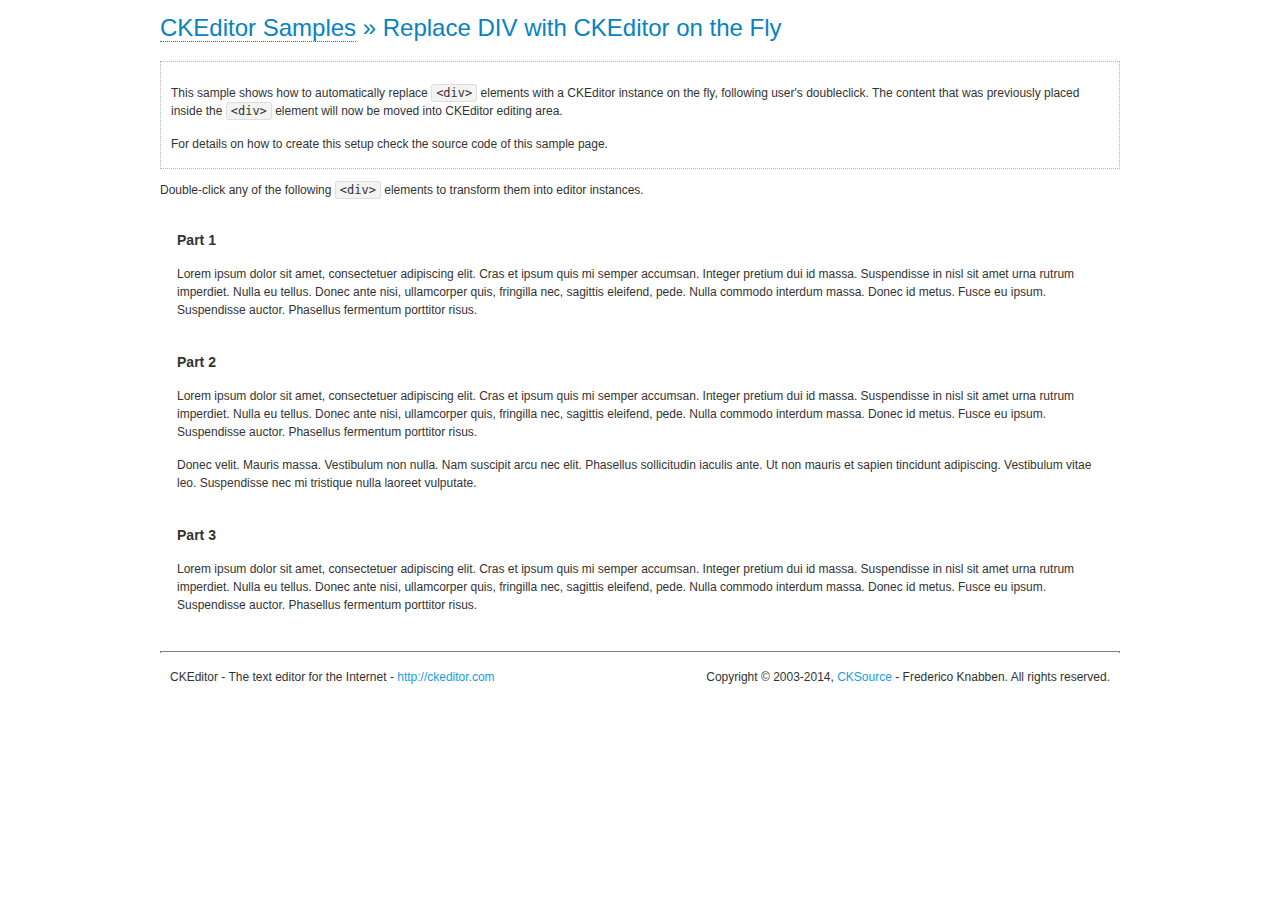
<file: admin/ckeditor/samples/divreplace.html>
<!DOCTYPE html>
<!--
Copyright (c) 2003-2014, CKSource - Frederico Knabben. All rights reserved.
For licensing, see LICENSE.md or http://ckeditor.com/license
-->
<html>
<head>
	<meta charset="utf-8">
	<title>Replace DIV &mdash; CKEditor Sample</title>
	<script src="../ckeditor.js"></script>
	<link href="sample.css" rel="stylesheet">
	<style>

		div.editable
		{
			border: solid 2px transparent;
			padding-left: 15px;
			padding-right: 15px;
		}

		div.editable:hover
		{
			border-color: black;
		}

	</style>
	<script>

		// Uncomment the following code to test the "Timeout Loading Method".
		// CKEDITOR.loadFullCoreTimeout = 5;

		window.onload = function() {
			// Listen to the double click event.
			if ( window.addEventListener )
				document.body.addEventListener( 'dblclick', onDoubleClick, false );
			else if ( window.attachEvent )
				document.body.attachEvent( 'ondblclick', onDoubleClick );

		};

		function onDoubleClick( ev ) {
			// Get the element which fired the event. This is not necessarily the
			// element to which the event has been attached.
			var element = ev.target || ev.srcElement;

			// Find out the div that holds this element.
			var name;

			do {
				element = element.parentNode;
			}
			while ( element && ( name = element.nodeName.toLowerCase() ) &&
				( name != 'div' || element.className.indexOf( 'editable' ) == -1 ) && name != 'body' );

			if ( name == 'div' && element.className.indexOf( 'editable' ) != -1 )
				replaceDiv( element );
		}

		var editor;

		function replaceDiv( div ) {
			if ( editor )
				editor.destroy();

			editor = CKEDITOR.replace( div );
		}

	</script>
</head>
<body>
	<h1 class="samples">
		<a href="index.html">CKEditor Samples</a> &raquo; Replace DIV with CKEditor on the Fly
	</h1>
	<div class="description">
		<p>
			This sample shows how to automatically replace <code>&lt;div&gt;</code> elements
			with a CKEditor instance on the fly, following user's doubleclick. The content
			that was previously placed inside the <code>&lt;div&gt;</code> element will now
			be moved into CKEditor editing area.
		</p>
		<p>
			For details on how to create this setup check the source code of this sample page.
		</p>
	</div>
	<p>
		Double-click any of the following <code>&lt;div&gt;</code> elements to transform them into
		editor instances.
	</p>
	<div class="editable">
		<h3>
			Part 1
		</h3>
		<p>
			Lorem ipsum dolor sit amet, consectetuer adipiscing elit. Cras et ipsum quis mi
			semper accumsan. Integer pretium dui id massa. Suspendisse in nisl sit amet urna
			rutrum imperdiet. Nulla eu tellus. Donec ante nisi, ullamcorper quis, fringilla
			nec, sagittis eleifend, pede. Nulla commodo interdum massa. Donec id metus. Fusce
			eu ipsum. Suspendisse auctor. Phasellus fermentum porttitor risus.
		</p>
	</div>
	<div class="editable">
		<h3>
			Part 2
		</h3>
		<p>
			Lorem ipsum dolor sit amet, consectetuer adipiscing elit. Cras et ipsum quis mi
			semper accumsan. Integer pretium dui id massa. Suspendisse in nisl sit amet urna
			rutrum imperdiet. Nulla eu tellus. Donec ante nisi, ullamcorper quis, fringilla
			nec, sagittis eleifend, pede. Nulla commodo interdum massa. Donec id metus. Fusce
			eu ipsum. Suspendisse auctor. Phasellus fermentum porttitor risus.
		</p>
		<p>
			Donec velit. Mauris massa. Vestibulum non nulla. Nam suscipit arcu nec elit. Phasellus
			sollicitudin iaculis ante. Ut non mauris et sapien tincidunt adipiscing. Vestibulum
			vitae leo. Suspendisse nec mi tristique nulla laoreet vulputate.
		</p>
	</div>
	<div class="editable">
		<h3>
			Part 3
		</h3>
		<p>
			Lorem ipsum dolor sit amet, consectetuer adipiscing elit. Cras et ipsum quis mi
			semper accumsan. Integer pretium dui id massa. Suspendisse in nisl sit amet urna
			rutrum imperdiet. Nulla eu tellus. Donec ante nisi, ullamcorper quis, fringilla
			nec, sagittis eleifend, pede. Nulla commodo interdum massa. Donec id metus. Fusce
			eu ipsum. Suspendisse auctor. Phasellus fermentum porttitor risus.
		</p>
	</div>
	<div id="footer">
		<hr>
		<p>
			CKEditor - The text editor for the Internet - <a class="samples" href="http://ckeditor.com/">http://ckeditor.com</a>
		</p>
		<p id="copy">
			Copyright &copy; 2003-2014, <a class="samples" href="http://cksource.com/">CKSource</a> - Frederico
			Knabben. All rights reserved.
		</p>
	</div>
</body>
</html>
</file>
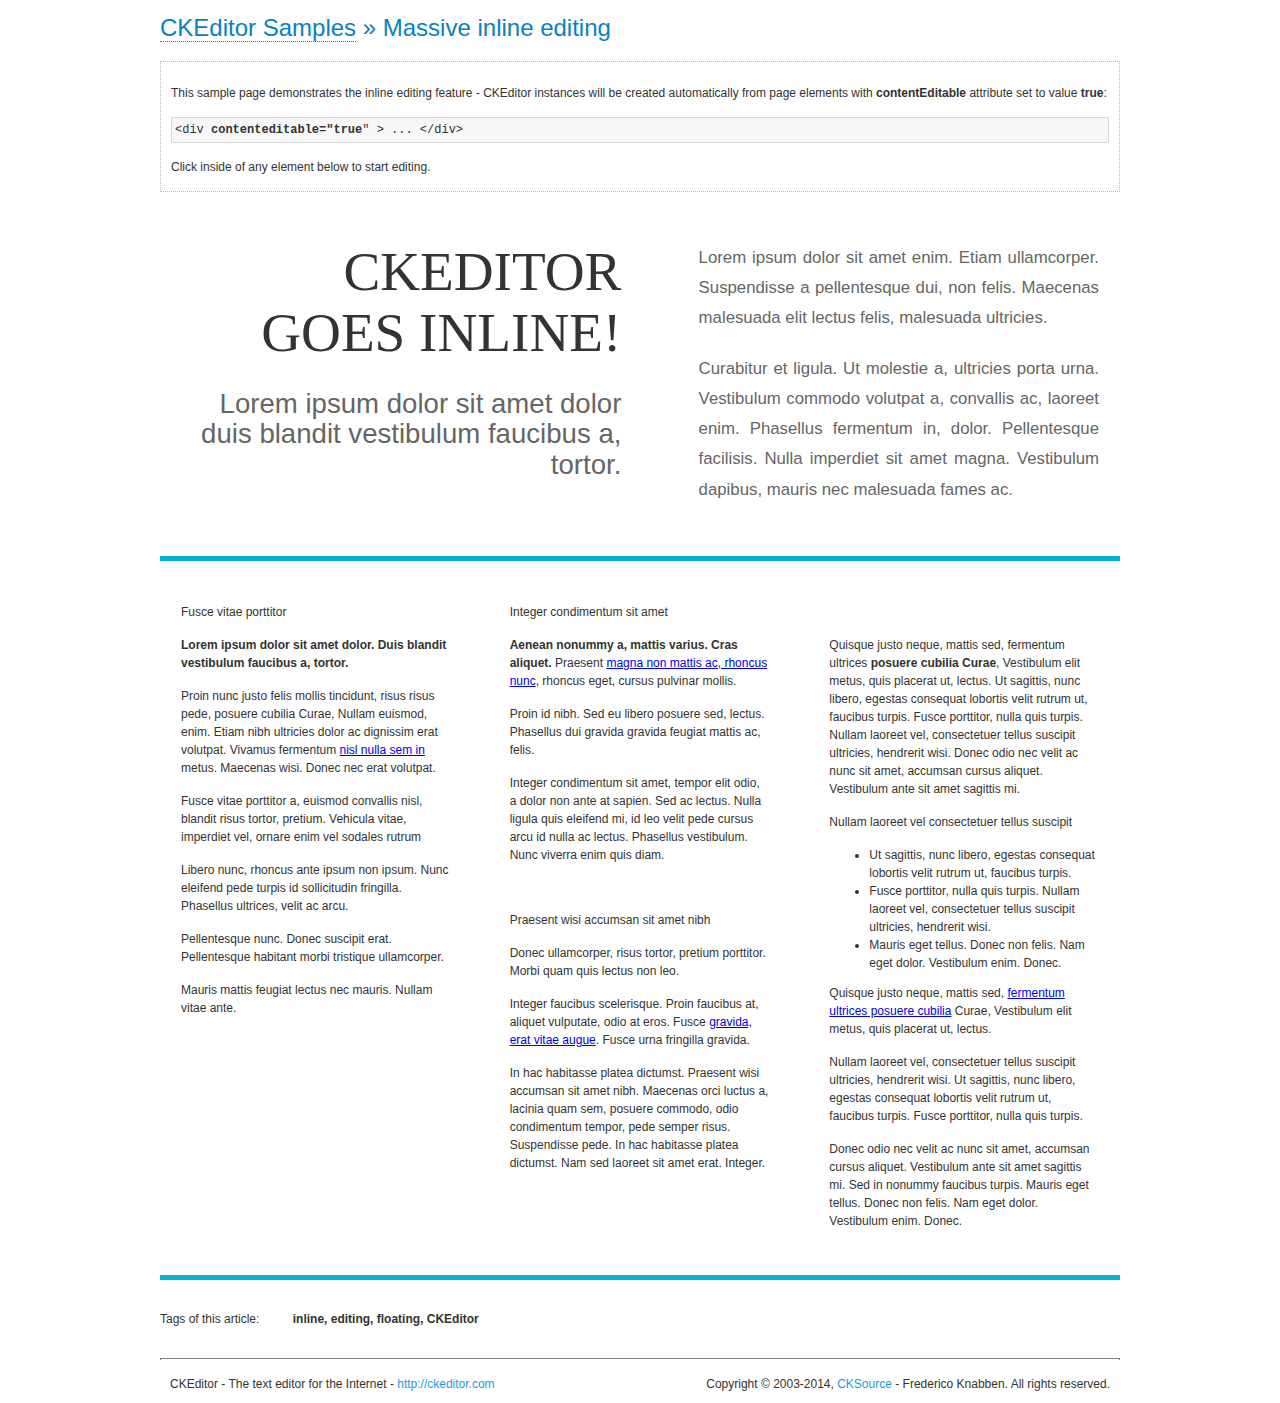
<file: admin/ckeditor/samples/inlineall.html>
<!DOCTYPE html>
<!--
Copyright (c) 2003-2014, CKSource - Frederico Knabben. All rights reserved.
For licensing, see LICENSE.md or http://ckeditor.com/license
-->
<html>
<head>
	<meta charset="utf-8">
	<title>Massive inline editing &mdash; CKEditor Sample</title>
	<script src="../ckeditor.js"></script>
	<script>

		// This code is generally not necessary, but it is here to demonstrate
		// how to customize specific editor instances on the fly. This fits well
		// this demo because we have editable elements (like headers) that
		// require less features.

		// The "instanceCreated" event is fired for every editor instance created.
		CKEDITOR.on( 'instanceCreated', function( event ) {
			var editor = event.editor,
				element = editor.element;

			// Customize editors for headers and tag list.
			// These editors don't need features like smileys, templates, iframes etc.
			if ( element.is( 'h1', 'h2', 'h3' ) || element.getAttribute( 'id' ) == 'taglist' ) {
				// Customize the editor configurations on "configLoaded" event,
				// which is fired after the configuration file loading and
				// execution. This makes it possible to change the
				// configurations before the editor initialization takes place.
				editor.on( 'configLoaded', function() {

					// Remove unnecessary plugins to make the editor simpler.
					editor.config.removePlugins = 'colorbutton,find,flash,font,' +
						'forms,iframe,image,newpage,removeformat,' +
						'smiley,specialchar,stylescombo,templates';

					// Rearrange the layout of the toolbar.
					editor.config.toolbarGroups = [
						{ name: 'editing',		groups: [ 'basicstyles', 'links' ] },
						{ name: 'undo' },
						{ name: 'clipboard',	groups: [ 'selection', 'clipboard' ] },
						{ name: 'about' }
					];
				});
			}
		});

	</script>
	<link href="sample.css" rel="stylesheet">
	<style>

		/* The following styles are just to make the page look nice. */

		/* Workaround to show Arial Black in Firefox. */
		@font-face
		{
			font-family: 'arial-black';
			src: local('Arial Black');
		}

		*[contenteditable="true"]
		{
			padding: 10px;
		}

		#container
		{
			width: 960px;
			margin: 30px auto 0;
		}

		#header
		{
			overflow: hidden;
			padding: 0 0 30px;
			border-bottom: 5px solid #05B2D2;
			position: relative;
		}

		#headerLeft,
		#headerRight
		{
			width: 49%;
			overflow: hidden;
		}

		#headerLeft
		{
			float: left;
			padding: 10px 1px 1px;
		}

		#headerLeft h2,
		#headerLeft h3
		{
			text-align: right;
			margin: 0;
			overflow: hidden;
			font-weight: normal;
		}

		#headerLeft h2
		{
			font-family: "Arial Black",arial-black;
			font-size: 4.6em;
			line-height: 1.1;
			text-transform: uppercase;
		}

		#headerLeft h3
		{
			font-size: 2.3em;
			line-height: 1.1;
			margin: .2em 0 0;
			color: #666;
		}

		#headerRight
		{
			float: right;
			padding: 1px;
		}

		#headerRight p
		{
			line-height: 1.8;
			text-align: justify;
			margin: 0;
		}

		#headerRight p + p
		{
			margin-top: 20px;
		}

		#headerRight > div
		{
			padding: 20px;
			margin: 0 0 0 30px;
			font-size: 1.4em;
			color: #666;
		}

		#columns
		{
			color: #333;
			overflow: hidden;
			padding: 20px 0;
		}

		#columns > div
		{
			float: left;
			width: 33.3%;
		}

		#columns #column1 > div
		{
			margin-left: 1px;
		}

		#columns #column3 > div
		{
			margin-right: 1px;
		}

		#columns > div > div
		{
			margin: 0px 10px;
			padding: 10px 20px;
		}

		#columns blockquote
		{
			margin-left: 15px;
		}

		#tagLine
		{
			border-top: 5px solid #05B2D2;
			padding-top: 20px;
		}

		#taglist {
			display: inline-block;
			margin-left: 20px;
			font-weight: bold;
			margin: 0 0 0 20px;
		}

	</style>
</head>
<body>
<div>
	<h1 class="samples"><a href="index.html">CKEditor Samples</a> &raquo; Massive inline editing</h1>
	<div class="description">
		<p>This sample page demonstrates the inline editing feature - CKEditor instances will be created automatically from page elements with <strong>contentEditable</strong> attribute set to value <strong>true</strong>:</p>
		<pre class="samples">&lt;div <strong>contenteditable="true</strong>" &gt; ... &lt;/div&gt;</pre>
		<p>Click inside of any element below to start editing.</p>
	</div>
</div>
<div id="container">
	<div id="header">
		<div id="headerLeft">
			<h2 id="sampleTitle" contenteditable="true">
				CKEditor<br> Goes Inline!
			</h2>
			<h3 contenteditable="true">
				Lorem ipsum dolor sit amet dolor duis blandit vestibulum faucibus a, tortor.
			</h3>
		</div>
		<div id="headerRight">
			<div contenteditable="true">
				<p>
					Lorem ipsum dolor sit amet enim. Etiam ullamcorper. Suspendisse a pellentesque dui, non felis. Maecenas malesuada elit lectus felis, malesuada ultricies.
				</p>
				<p>
					Curabitur et ligula. Ut molestie a, ultricies porta urna. Vestibulum commodo volutpat a, convallis ac, laoreet enim. Phasellus fermentum in, dolor. Pellentesque facilisis. Nulla imperdiet sit amet magna. Vestibulum dapibus, mauris nec malesuada fames ac.
				</p>
			</div>
		</div>
	</div>
	<div id="columns">
		<div id="column1">
			<div contenteditable="true">
				<h3>
					Fusce vitae porttitor
				</h3>
				<p>
					<strong>
						Lorem ipsum dolor sit amet dolor. Duis blandit vestibulum faucibus a, tortor.
					</strong>
				</p>
				<p>
					Proin nunc justo felis mollis tincidunt, risus risus pede, posuere cubilia Curae, Nullam euismod, enim. Etiam nibh ultricies dolor ac dignissim erat volutpat. Vivamus fermentum <a href="http://ckeditor.com/">nisl nulla sem in</a> metus. Maecenas wisi. Donec nec erat volutpat.
				</p>
				<blockquote>
					<p>
						Fusce vitae porttitor a, euismod convallis nisl, blandit risus tortor, pretium.
						Vehicula vitae, imperdiet vel, ornare enim vel sodales rutrum
					</p>
				</blockquote>
				<blockquote>
					<p>
						Libero nunc, rhoncus ante ipsum non ipsum. Nunc eleifend pede turpis id sollicitudin fringilla. Phasellus ultrices, velit ac arcu.
					</p>
				</blockquote>
				<p>Pellentesque nunc. Donec suscipit erat. Pellentesque habitant morbi tristique ullamcorper.</p>
				<p><s>Mauris mattis feugiat lectus nec mauris. Nullam vitae ante.</s></p>
			</div>
		</div>
		<div id="column2">
			<div contenteditable="true">
				<h3>
					Integer condimentum sit amet
				</h3>
				<p>
					<strong>Aenean nonummy a, mattis varius. Cras aliquet.</strong>
					Praesent <a href="http://ckeditor.com/">magna non mattis ac, rhoncus nunc</a>, rhoncus eget, cursus pulvinar mollis.</p>
				<p>Proin id nibh. Sed eu libero posuere sed, lectus. Phasellus dui gravida gravida feugiat mattis ac, felis.</p>
				<p>Integer condimentum sit amet, tempor elit odio, a dolor non ante at sapien. Sed ac lectus. Nulla ligula quis eleifend mi, id leo velit pede cursus arcu id nulla ac lectus. Phasellus vestibulum. Nunc viverra enim quis diam.</p>
			</div>
			<div contenteditable="true">
				<h3>
					Praesent wisi accumsan sit amet nibh
				</h3>
				<p>Donec ullamcorper, risus tortor, pretium porttitor. Morbi quam quis lectus non leo.</p>
				<p style="margin-left: 40px; ">Integer faucibus scelerisque. Proin faucibus at, aliquet vulputate, odio at eros. Fusce <a href="http://ckeditor.com/">gravida, erat vitae augue</a>. Fusce urna fringilla gravida.</p>
				<p>In hac habitasse platea dictumst. Praesent wisi accumsan sit amet nibh. Maecenas orci luctus a, lacinia quam sem, posuere commodo, odio condimentum tempor, pede semper risus. Suspendisse pede. In hac habitasse platea dictumst. Nam sed laoreet sit amet erat. Integer.</p>
			</div>
		</div>
		<div id="column3">
			<div contenteditable="true">
				<p>
					<img src="assets/inlineall/logo.png" alt="CKEditor logo" style="float:left">
				</p>
				<p>Quisque justo neque, mattis sed, fermentum ultrices <strong>posuere cubilia Curae</strong>, Vestibulum elit metus, quis placerat ut, lectus. Ut sagittis, nunc libero, egestas consequat lobortis velit rutrum ut, faucibus turpis. Fusce porttitor, nulla quis turpis. Nullam laoreet vel, consectetuer tellus suscipit ultricies, hendrerit wisi. Donec odio nec velit ac nunc sit amet, accumsan cursus aliquet. Vestibulum ante sit amet sagittis mi.</p>
				<h3>
					Nullam laoreet vel consectetuer tellus suscipit
				</h3>
				<ul>
					<li>Ut sagittis, nunc libero, egestas consequat lobortis velit rutrum ut, faucibus turpis.</li>
					<li>Fusce porttitor, nulla quis turpis. Nullam laoreet vel, consectetuer tellus suscipit ultricies, hendrerit wisi.</li>
					<li>Mauris eget tellus. Donec non felis. Nam eget dolor. Vestibulum enim. Donec.</li>
				</ul>
				<p>Quisque justo neque, mattis sed, <a href="http://ckeditor.com/">fermentum ultrices posuere cubilia</a> Curae, Vestibulum elit metus, quis placerat ut, lectus.</p>
				<p>Nullam laoreet vel, consectetuer tellus suscipit ultricies, hendrerit wisi. Ut sagittis, nunc libero, egestas consequat lobortis velit rutrum ut, faucibus turpis. Fusce porttitor, nulla quis turpis.</p>
				<p>Donec odio nec velit ac nunc sit amet, accumsan cursus aliquet. Vestibulum ante sit amet sagittis mi. Sed in nonummy faucibus turpis. Mauris eget tellus. Donec non felis. Nam eget dolor. Vestibulum enim. Donec.</p>
			</div>
		</div>
	</div>
	<div id="tagLine">
		Tags of this article:
		<p id="taglist" contenteditable="true">
			inline, editing, floating, CKEditor
		</p>
	</div>
</div>
<div id="footer">
	<hr>
	<p>
		CKEditor - The text editor for the Internet - <a class="samples" href="http://ckeditor.com/">
			http://ckeditor.com</a>
	</p>
	<p id="copy">
		Copyright &copy; 2003-2014, <a class="samples" href="http://cksource.com/">CKSource</a>
		- Frederico Knabben. All rights reserved.
	</p>
</div>
</body>
</html>
</file>
<file: admin/ckeditor/samples/sample.css>
/*
Copyright (c) 2003-2014, CKSource - Frederico Knabben. All rights reserved.
For licensing, see LICENSE.md or http://ckeditor.com/license
*/

html, body, h1, h2, h3, h4, h5, h6, div, span, blockquote, p, address, form, fieldset, img, ul, ol, dl, dt, dd, li, hr, table, td, th, strong, em, sup, sub, dfn, ins, del, q, cite, var, samp, code, kbd, tt, pre
{
	line-height: 1.5;
}

body
{
	padding: 10px 30px;
}

input, textarea, select, option, optgroup, button, td, th
{
	font-size: 100%;
}

pre, code, kbd, samp, tt
{
	font-family: monospace,monospace;
	font-size: 1em;
}

body {
    width: 960px;
    margin: 0 auto;
}

code
{
	background: #f3f3f3;
	border: 1px solid #ddd;
	padding: 1px 4px;

	-moz-border-radius: 3px;
	-webkit-border-radius: 3px;
	border-radius: 3px;
}

abbr
{
	border-bottom: 1px dotted #555;
	cursor: pointer;
}

.new, .beta
{
	text-transform: uppercase;
	font-size: 10px;
	font-weight: bold;
	padding: 1px 4px;
	margin: 0 0 0 5px;
	color: #fff;
	float: right;

	-moz-border-radius: 3px;
	-webkit-border-radius: 3px;
	border-radius: 3px;
}

.new
{
	background: #FF7E00;
	border: 1px solid #DA8028;
	text-shadow: 0 1px 0 #C97626;

	-moz-box-shadow: 0 2px 3px 0 #FFA54E inset;
	-webkit-box-shadow: 0 2px 3px 0 #FFA54E inset;
	box-shadow: 0 2px 3px 0 #FFA54E inset;
}

.beta
{
	background: #18C0DF;
	border: 1px solid #19AAD8;
	text-shadow: 0 1px 0 #048CAD;
	font-style: italic;

	-moz-box-shadow: 0 2px 3px 0 #50D4FD inset;
	-webkit-box-shadow: 0 2px 3px 0 #50D4FD inset;
	box-shadow: 0 2px 3px 0 #50D4FD inset;
}

h1.samples
{
	color: #0782C1;
	font-size: 200%;
	font-weight: normal;
	margin: 0;
	padding: 0;
}

h1.samples a
{
	color: #0782C1;
	text-decoration: none;
	border-bottom: 1px dotted #0782C1;
}

.samples a:hover
{
	border-bottom: 1px dotted #0782C1;
}

h2.samples
{
	color: #000000;
	font-size: 130%;
	margin: 15px 0 0 0;
	padding: 0;
}

p, blockquote, address, form, pre, dl, h1.samples, h2.samples
{
	margin-bottom: 15px;
}

ul.samples
{
	margin-bottom: 15px;
}

.clear
{
	clear: both;
}

fieldset
{
	margin: 0;
	padding: 10px;
}

body, input, textarea
{
	color: #333333;
	font-family: Arial, Helvetica, sans-serif;
}

body
{
	font-size: 75%;
}

a.samples
{
	color: #189DE1;
	text-decoration: none;
}

form
{
	margin: 0;
	padding: 0;
}

pre.samples
{
	background-color: #F7F7F7;
	border: 1px solid #D7D7D7;
	overflow: auto;
	padding: 0.25em;
	white-space: pre-wrap; /* CSS 2.1 */
	word-wrap: break-word; /* IE7 */
	-moz-tab-size: 4;
	-o-tab-size: 4;
	-webkit-tab-size: 4;
	tab-size: 4;
}

#footer
{
	clear: both;
	padding-top: 10px;
}

#footer hr
{
	margin: 10px 0 15px 0;
	height: 1px;
	border: solid 1px gray;
	border-bottom: none;
}

#footer p
{
	margin: 0 10px 10px 10px;
	float: left;
}

#footer #copy
{
	float: right;
}

#outputSample
{
	width: 100%;
	table-layout: fixed;
}

#outputSample thead th
{
	color: #dddddd;
	background-color: #999999;
	padding: 4px;
	white-space: nowrap;
}

#outputSample tbody th
{
	vertical-align: top;
	text-align: left;
}

#outputSample pre
{
	margin: 0;
	padding: 0;
}

.description
{
	border: 1px dotted #B7B7B7;
	margin-bottom: 10px;
	padding: 10px 10px 0;
	overflow: hidden;
}

label
{
	display: block;
	margin-bottom: 6px;
}

/**
 *	CKEditor editables are automatically set with the "cke_editable" class
 *	plus cke_editable_(inline|themed) depending on the editor type.
 */

/* Style a bit the inline editables. */
.cke_editable.cke_editable_inline
{
	cursor: pointer;
}

/* Once an editable element gets focused, the "cke_focus" class is
   added to it, so we can style it differently. */
.cke_editable.cke_editable_inline.cke_focus
{
	box-shadow: inset 0px 0px 20px 3px #ddd, inset 0 0 1px #000;
	outline: none;
	background: #eee;
	cursor: text;
}

/* Avoid pre-formatted overflows inline editable. */
.cke_editable_inline pre
{
	white-space: pre-wrap;
	word-wrap: break-word;
}

/**
 *	Samples index styles.
 */

.twoColumns,
.twoColumnsLeft,
.twoColumnsRight
{
	overflow: hidden;
}

.twoColumnsLeft,
.twoColumnsRight
{
	width: 45%;
}

.twoColumnsLeft
{
	float: left;
}

.twoColumnsRight
{
	float: right;
}

dl.samples
{
	padding: 0 0 0 40px;
}
dl.samples > dt
{
	display: list-item;
	list-style-type: disc;
	list-style-position: outside;
	margin: 0 0 3px;
}
dl.samples > dd
{
	margin: 0 0 3px;
}
.warning
{
    color: #ff0000;
	background-color: #FFCCBA;
    border: 2px dotted #ff0000;
	padding: 15px 10px;
	margin: 10px 0;
}

/* Used on inline samples */

blockquote
{
	font-style: italic;
	font-family: Georgia, Times, "Times New Roman", serif;
	padding: 2px 0;
	border-style: solid;
	border-color: #ccc;
	border-width: 0;
}

.cke_contents_ltr blockquote
{
	padding-left: 20px;
	padding-right: 8px;
	border-left-width: 5px;
}

.cke_contents_rtl blockquote
{
	padding-left: 8px;
	padding-right: 20px;
	border-right-width: 5px;
}

img.right {
    border: 1px solid #ccc;
    float: right;
    margin-left: 15px;
    padding: 5px;
}

img.left {
    border: 1px solid #ccc;
    float: left;
    margin-right: 15px;
    padding: 5px;
}
</file>
